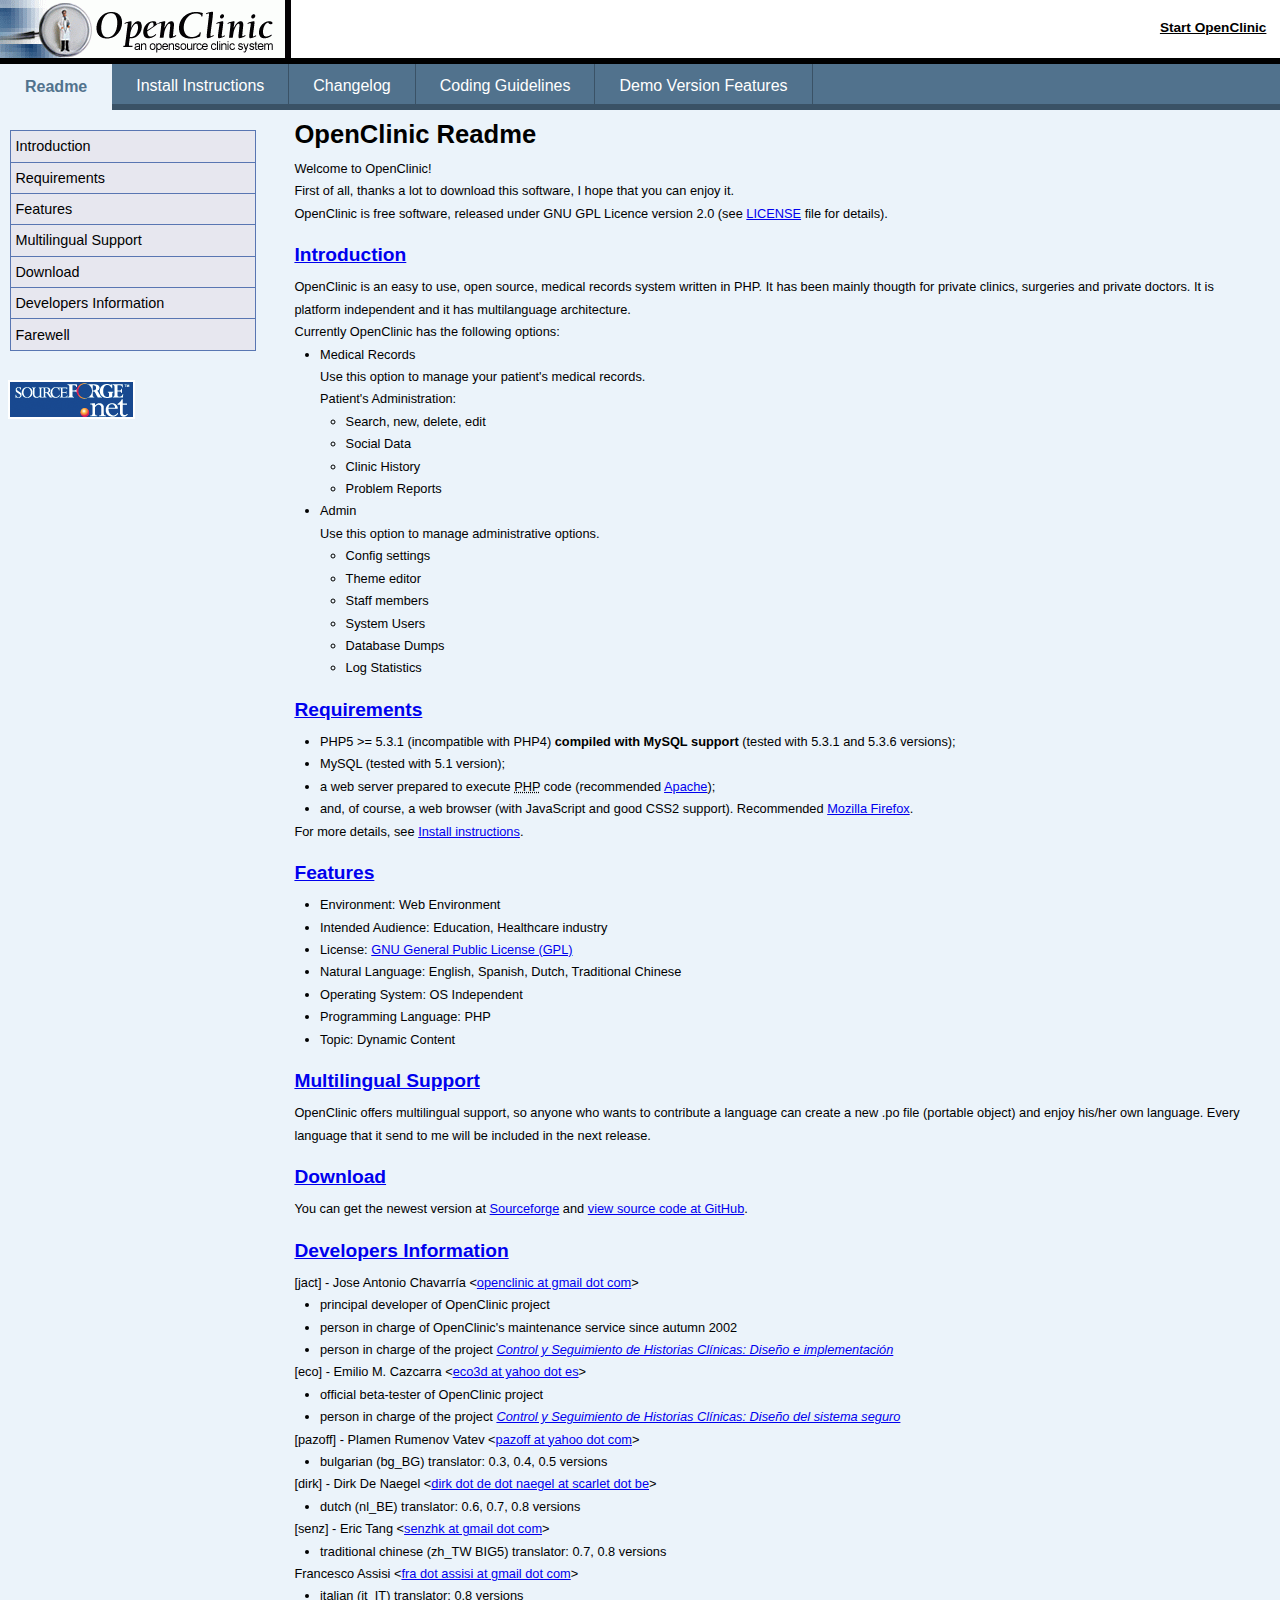
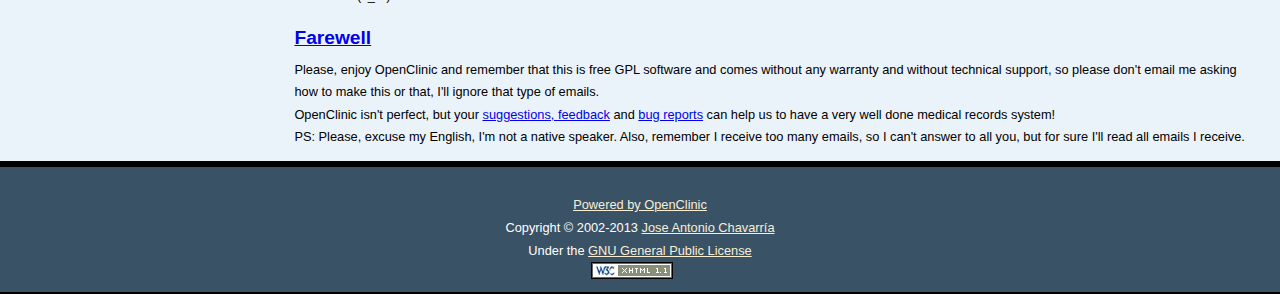
<file: index.html>
<!DOCTYPE html PUBLIC "-//W3C//DTD XHTML 1.0 Strict//EN" "http://www.w3.org/TR/xhtml1/DTD/xhtml1-strict.dtd">

<!-- $Id: index.html,v 1.20 2013/02/02 19:07:02 jact Exp $ -->
<html xmlns="http://www.w3.org/1999/xhtml" xml:lang="en" dir="ltr">
<head>
<meta http-equiv="Content-Type" content="text/html; charset=utf-8" />

<title>OpenClinic Readme</title>

<meta http-equiv="imagetoolbar" content="no" />

<meta name="MSSmartTagsPreventParsing" content="TRUE" />

<meta name="author" content="Jose Antonio Chavarría" />

<meta name="copyright" content="2002-2013 Jose Antonio Chavarría" />

<meta name="keywords" content="OpenClinic, open source, gpl, healthcare, php, mysql, coresis" />

<meta name="description" content="OpenClinic is an easy to use, open source, medical records system written in PHP" />

<link rel="stylesheet" type="text/css" href="./css/openclinic.css" media="screen" title="OpenClinic" />

<!--[if lt IE 7]>
<link rel="stylesheet" type="text/css" href="./css/ie6_fix.css" title="IE 6 Fix" />
<![endif]-->

<link rel="stylesheet" type="text/css" href="./css/print.css" media="print" />

<link rel="shortcut icon" type="image/png" href="./img/miniopc.png" />

<link rel="bookmark icon" type="image/png" href="./img/miniopc.png" />
</head>
<body id="top">
<div id="wrap">
  <div id="header">
    <p id="logo">
      <a accesskey="1" href="../index.php">
        <img src="./img/openclinic-1.png" alt="OpenClinic" title="OpenClinic" height="58" width="291" />
      </a>
    </p>

    <div id="shortcuts">
      <ul>
        <li><a href="./index.php">Start OpenClinic</a></li>
      </ul>
    </div><!-- #shortcuts -->

    <div id="tabs">
      <ul>
        <li><a href="./index.html" class="first selected">Readme</a></li>

        <li><a href="./install.html">Install Instructions</a></li>

        <li><a href="./changelog.html">Changelog</a></li>

        <li><a href="./coding_guidelines.html">Coding Guidelines</a></li>

        <li><a href="./demo_version.html">Demo Version Features</a></li>
      </ul>
    </div><!-- #tabs -->
  </div><!-- #header -->

  <hr />

  <div id="main">
    <div id="content">
      <h1>OpenClinic Readme</h1>

      <p>Welcome to OpenClinic!</p>

      <!--h2><a href="./demo_version.html">View demo version features</a> | <a href="./index.php">Start using OpenClinic demo version</a></h2-->

      <p>First of all, thanks a lot to download this software, I hope that you can enjoy it.</p>

      <p>
        OpenClinic is free software, released under GNU GPL Licence version 2.0 (see <a href="./LICENSE">LICENSE</a> file for details).
      </p>

      <h2 id="intro"><a href="#top" title="To top of the page">Introduction</a></h2>

      <p>
        OpenClinic is an easy to use, open source, medical records system written in PHP. It has been mainly thougth for private clinics, surgeries and private doctors. It is platform independent and it has multilanguage architecture.
      </p>

      <p>
        Currently OpenClinic has the following options:
      </p>

      <ul>
        <li>Medical Records
          <p>Use this option to manage your patient's medical records.</p>

          <p>Patient's Administration:</p>

          <ul>
            <li>Search, new, delete, edit</li>

            <li>Social Data</li>

            <li>Clinic History</li>

            <li>Problem Reports</li>
          </ul>
        </li>

        <li>Admin
          <p>Use this option to manage administrative options.</p>

          <ul>
            <li>Config settings</li>

            <li>Theme editor</li>

            <li>Staff members</li>

            <li>System Users</li>

            <li>Database Dumps</li>

            <li>Log Statistics</li>
          </ul>
        </li>
      </ul>

      <h2 id="require"><a href="#top" title="To top of the page">Requirements</a></h2>

      <ul>
        <li>
          PHP5 &gt;= 5.3.1 (incompatible with PHP4) <strong class="note">compiled with MySQL support</strong> (tested with 5.3.1 and 5.3.6 versions);
        </li>

        <li>
          MySQL (tested with 5.1 version);
        </li>

        <li>
          a web server prepared to execute <acronym title="PHP: Hypertext Preprocessor">PHP</acronym> code (recommended <a href="http://httpd.apache.org/">Apache</a>);
        </li>

        <li>
          and, of course, a web browser (with JavaScript and good CSS2 support). Recommended <a href="http://www.mozilla.org/">Mozilla Firefox</a>.
        </li>
      </ul>

      <p>
        For more details, see <a href="./install.html">Install instructions</a>.
      </p>

      <h2 id="feature"><a href="#top" title="To top of the page">Features</a></h2>

      <ul>
        <li>Environment: Web Environment</li>

        <li>Intended Audience: Education, Healthcare industry</li>

        <li>License: <a href="./LICENSE">GNU General Public License (GPL)</a></li>

        <li>Natural Language: English, Spanish, Dutch, Traditional Chinese</li>

        <li>Operating System: OS Independent</li>

        <li>Programming Language: PHP</li>

        <li>Topic: Dynamic Content</li>
      </ul>

      <h2 id="language"><a href="#top" title="To top of the page">Multilingual Support</a></h2>

      <p>
        OpenClinic offers multilingual support, so anyone who wants to contribute a language can create a new .po file (portable object) and enjoy his/her own language. Every language that it send to me will be included in the next release.
      </p>

      <h2 id="down"><a href="#top" title="To top of the page">Download</a></h2>

      <p>
        You can get the newest version at <a href="http://sourceforge.net/project/showfiles.php?group_id=70742">Sourceforge</a> and <a href="https://github.com/jact/openclinic">view source code at GitHub</a>.
      </p>

      <h2 id="devel"><a href="#top" title="To top of the page">Developers Information</a></h2>

      <p>
        [jact] - Jose Antonio Chavarría &lt;<a href="mailto:CUT-THIS.openclinic&#64;gmail.com">openclinic at gmail dot com</a>&gt;
      </p>

      <ul>
        <li>principal developer of OpenClinic project</li>

        <li>person in charge of OpenClinic's maintenance service since autumn 2002</li>

        <li>person in charge of the project <cite><a href="http://sourceforge.net/project/showfiles.php?group_id=70742">Control y Seguimiento de Historias Clínicas: Diseño e implementación</a></cite></li>
      </ul>

      <p>
        [eco] - Emilio M. Cazcarra &lt;<a href="mailto:CUT-THIS.eco3d&#64;yahoo.es">eco3d at yahoo dot es</a>&gt;
      </p>

      <ul>
        <li>official beta-tester of OpenClinic project</li>

        <li>person in charge of the project <cite><a href="http://sourceforge.net/project/showfiles.php?group_id=70742">Control y Seguimiento de Historias Clínicas: Diseño del sistema seguro</a></cite></li>
      </ul>

      <p>
        [pazoff] - Plamen Rumenov Vatev &lt;<a href="mailto:CUT-THIS.pazoff&#64;yahoo.com">pazoff at yahoo dot com</a>&gt;
      </p>

      <ul>
        <li>bulgarian (bg_BG) translator: 0.3, 0.4, 0.5 versions</li>
      </ul>

      <p>
        [dirk] - Dirk De Naegel &lt;<a href="mailto:CUT-THIS.dirk.de.naegel&#64;scarlet.be">dirk dot de dot naegel at scarlet dot be</a>&gt;
      </p>

      <ul>
        <li>dutch (nl_BE) translator: 0.6, 0.7, 0.8 versions</li>
      </ul>

      <p>
        [senz] - Eric Tang &lt;<a href="mailto:CUT-THIS.senzhk&#64;gmail.com">senzhk at gmail dot com</a>&gt;
      </p>

      <ul>
        <li>traditional chinese (zh_TW BIG5) translator: 0.7, 0.8 versions</li>
      </ul>

      <p>
        Francesco Assisi &lt;<a href="mailto:CUT-THIS.fra.assisi&#64;gmail.com">fra dot assisi at gmail dot com</a>&gt;
      </p>

      <ul>
        <li>italian (it_IT) translator: 0.8 versions</li>
      </ul>

      <h2 id="bye"><a href="#top" title="To top of the page">Farewell</a></h2>

      <p>
        Please, enjoy OpenClinic and remember that this is free GPL software and comes without any warranty and without technical support, so please don't email me asking how to make this or that, I'll ignore that type of emails.
      </p>

      <p>
        OpenClinic isn't perfect, but your <a href="http://sourceforge.net/forum/?group_id=70742">suggestions, feedback</a> and <a href="http://sourceforge.net/tracker/?group_id=70742&amp;atid=528857">bug reports</a> can help us to have a very well done medical records system!
      </p>

      <p>
        PS: Please, excuse my English, I'm not a native speaker. Also, remember I receive too many emails, so I can't answer to all you, but for sure I'll read all emails I receive.
      </p>
    </div><!-- #content -->
  </div><!-- #main -->

  <hr />

  <div id="navigation">
    <h2>Table of contents</h2>

    <ul>
      <li><a href="#intro">Introduction</a></li>

      <li><a href="#require">Requirements</a></li>

      <li><a href="#feature">Features</a></li>

      <li><a href="#language">Multilingual Support</a></li>

      <li><a href="#down">Download</a></li>

      <li><a href="#devel">Developers Information</a></li>

      <li><a href="#bye">Farewell</a></li>
    </ul>

    <p id="hosting">
      <a href="http://sourceforge.net" title="Project hosted in SourceForge.net">Project hosted in SF.net</a>
    </p>
  </div><!-- End #navigation -->

  <hr />

  <div id="footer">
    <div id="app_info">
      <p><a href="http://openclinic.sourceforge.net/">Powered by OpenClinic</a></p>

      <p>
        Copyright &copy; 2002-2013 <a href="mailto:CUT-THIS.openclinic&#64;gmail.com?subject=OpenClinic" accesskey="9">Jose Antonio Chavarría</a>
      </p>

      <p>
        Under the <a href="./LICENSE" rel="license">GNU General Public License</a>
      </p>

      <p>
        <a href="http://validator.w3.org/check/referer" id="xhtml11" title="Valid XHTML 1.1">Valid XHTML 1.1</a>
      </p>
    </div><!-- #app_info -->
  </div><!-- #footer -->
</div><!-- #wrap -->
</body>
</html>
</file>
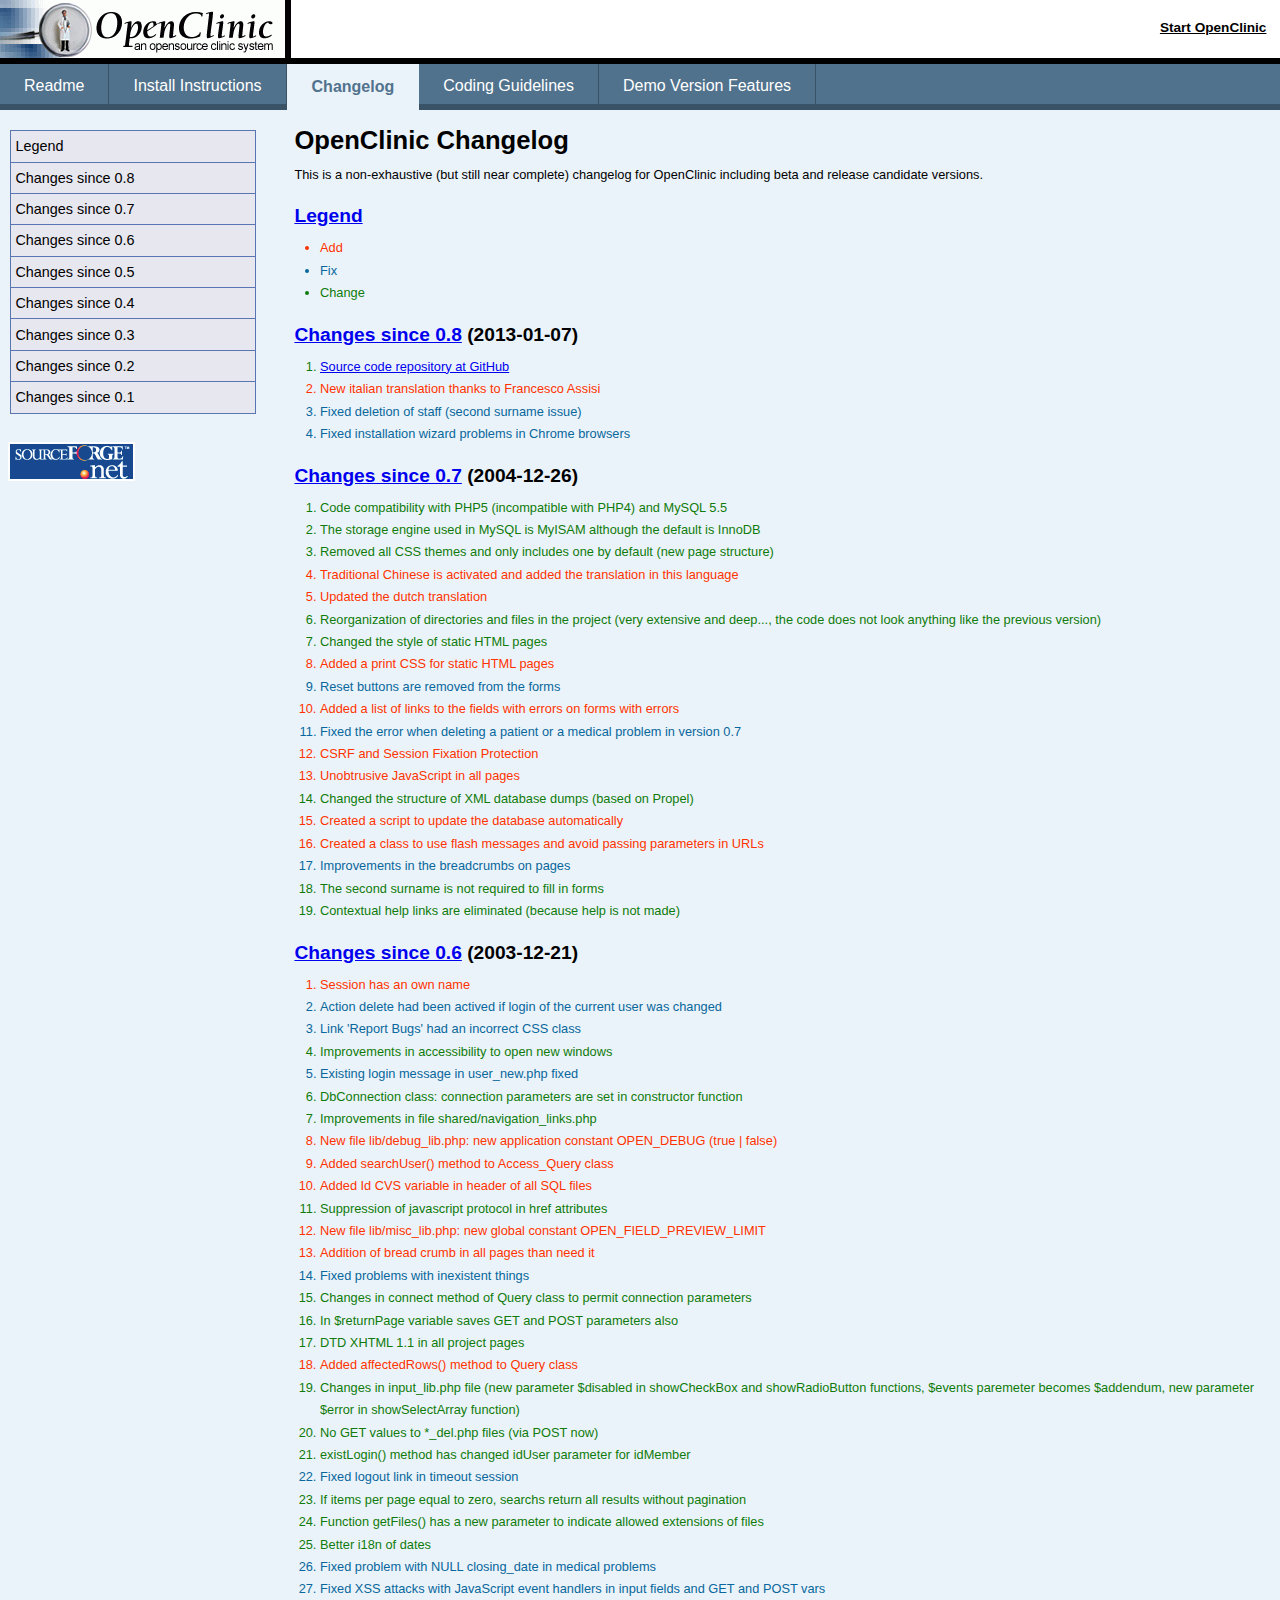
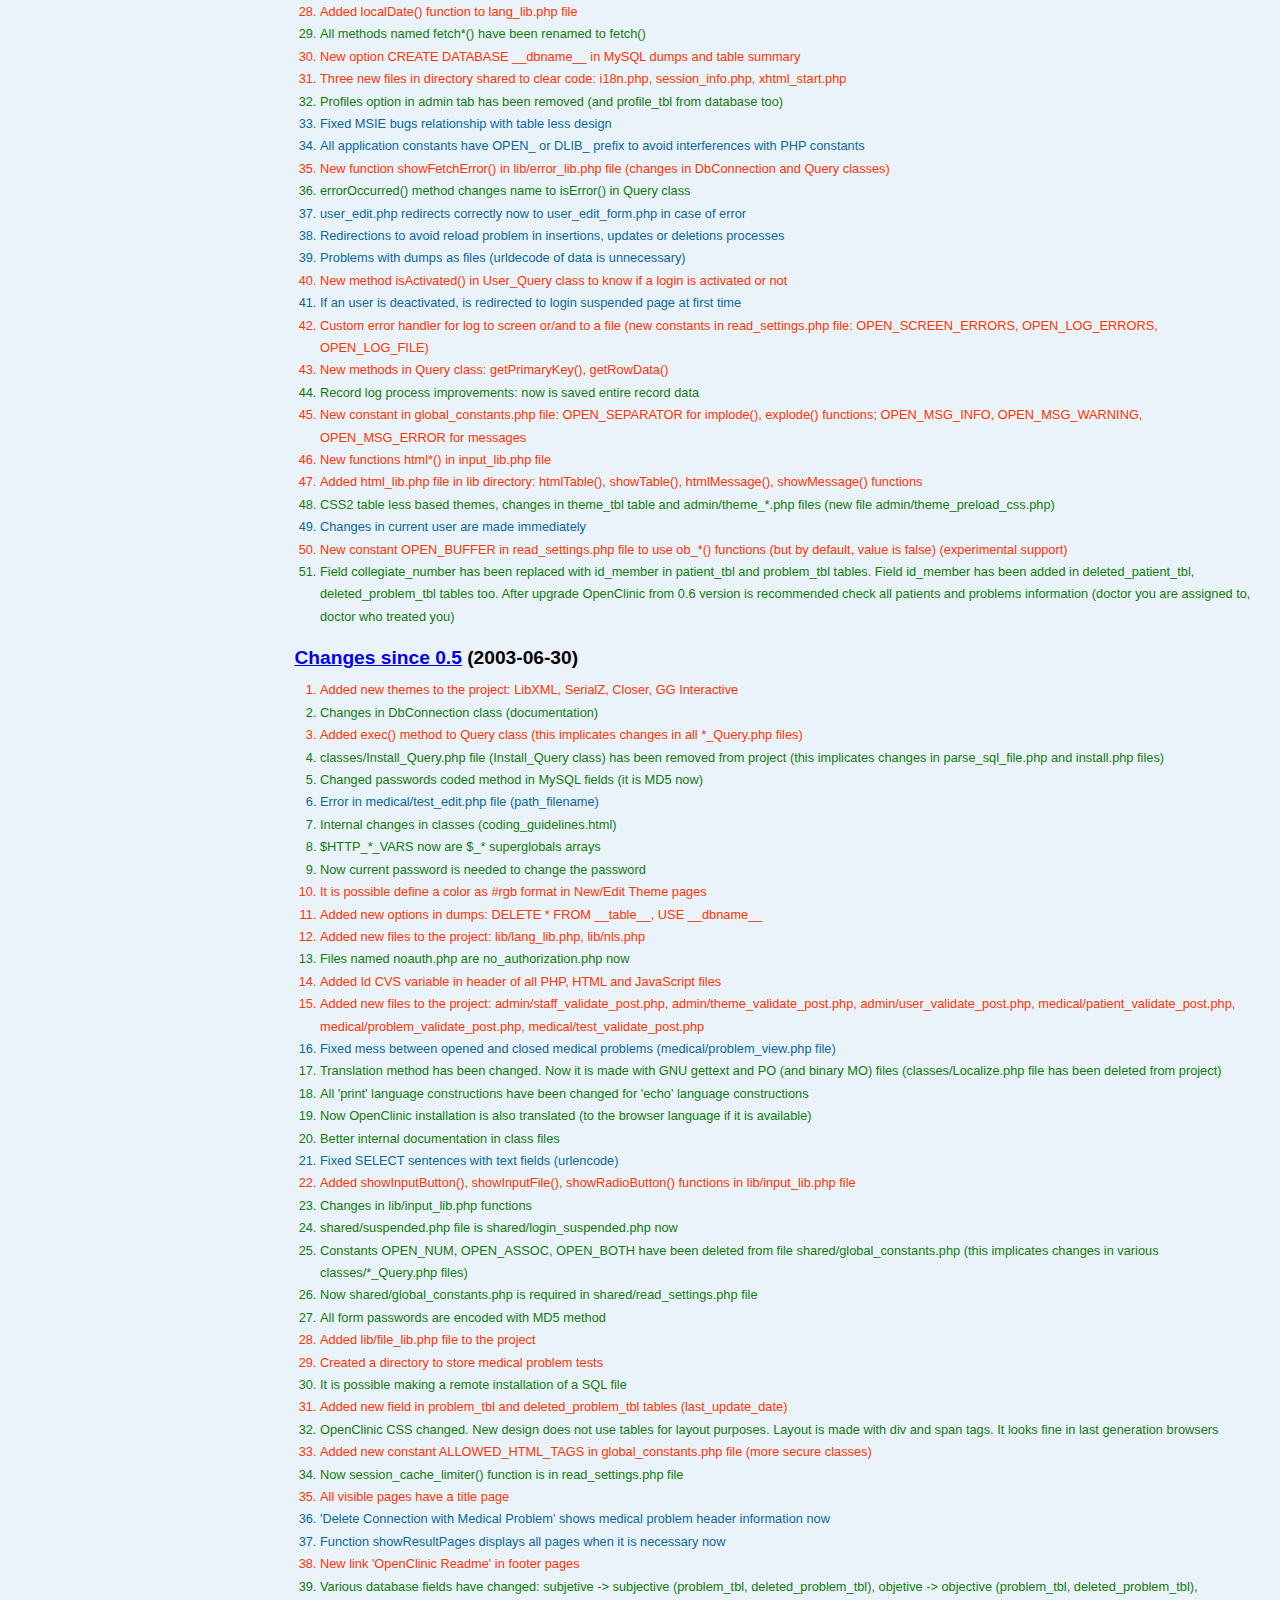
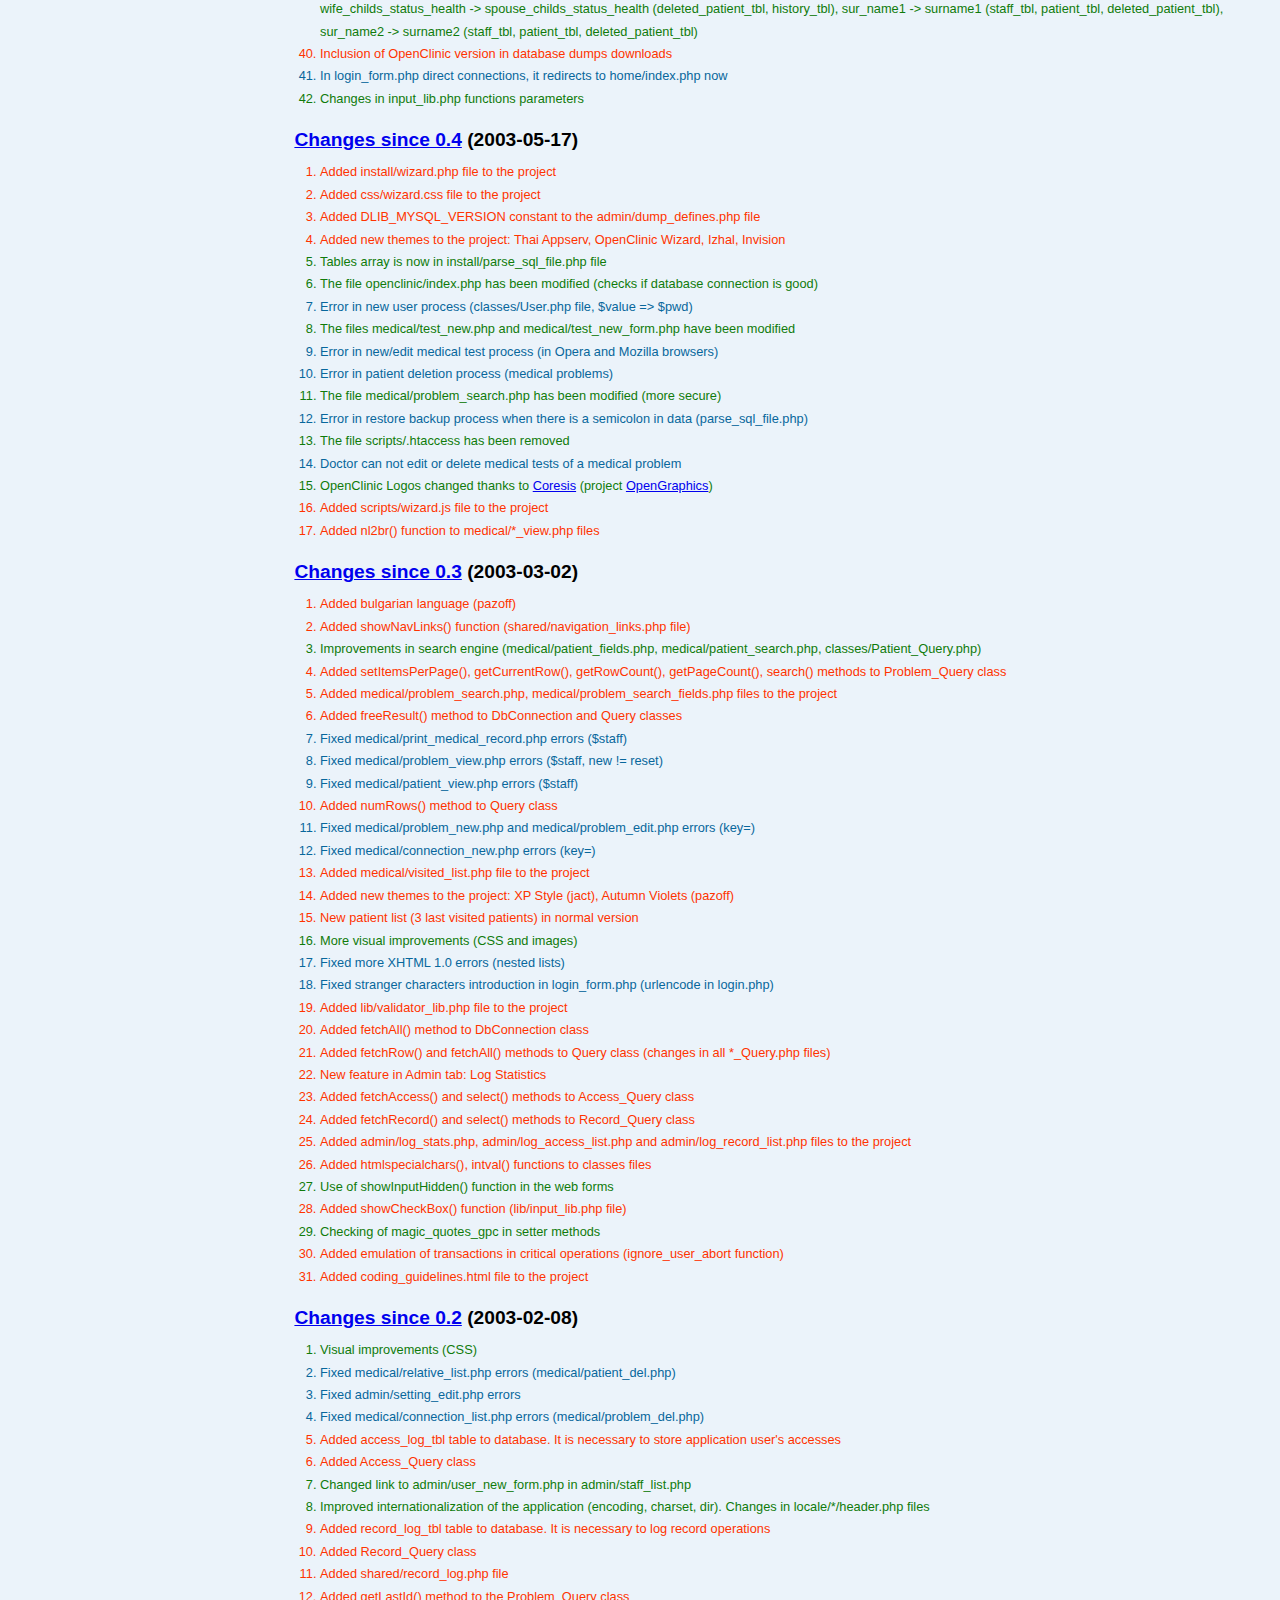
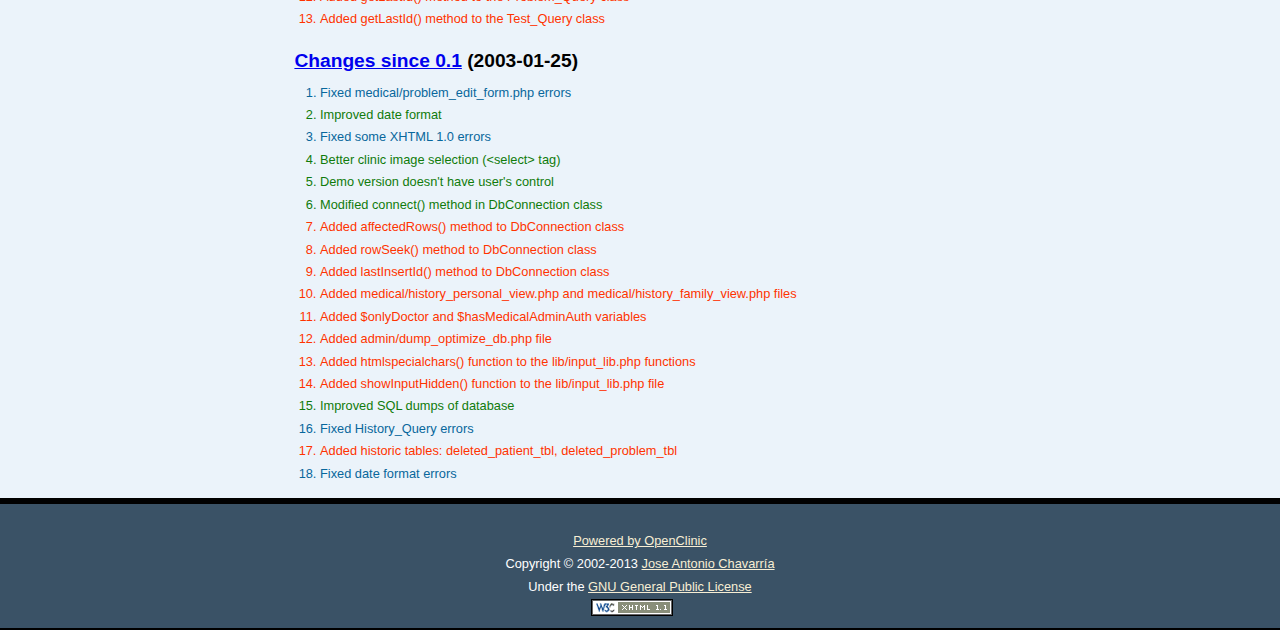
<file: changelog.html>
<!DOCTYPE html PUBLIC "-//W3C//DTD XHTML 1.0 Strict//EN" "http://www.w3.org/TR/xhtml1/DTD/xhtml1-strict.dtd">

<!-- $Id: changelog.html,v 1.22 2013/01/20 12:17:58 jact Exp $ -->
<html xmlns="http://www.w3.org/1999/xhtml" xml:lang="en" dir="ltr">
<head>
<meta http-equiv="Content-Type" content="text/html; charset=utf-8" />

<title>OpenClinic Changelog</title>

<meta http-equiv="imagetoolbar" content="no" />

<meta name="MSSmartTagsPreventParsing" content="TRUE" />

<meta name="author" content="Jose Antonio Chavarría" />

<meta name="copyright" content="2002-2013 Jose Antonio Chavarría" />

<meta name="keywords" content="OpenClinic, open source, gpl, healthcare, php, mysql, coresis" />

<meta name="description" content="OpenClinic is an easy to use, open source, medical records system written in PHP" />

<link rel="stylesheet" type="text/css" href="./css/openclinic.css" media="screen" title="OpenClinic" />

<!--[if lt IE 7]>
<link rel="stylesheet" type="text/css" href="./css/ie6_fix.css" title="IE 6 Fix" />
<![endif]-->

<link rel="stylesheet" type="text/css" href="./css/print.css" media="print" />

<link rel="shortcut icon" type="image/png" href="./img/miniopc.png" />

<link rel="bookmark icon" type="image/png" href="./img/miniopc.png" />
</head>
<body id="top">
<div id="wrap">
  <div id="header">
    <p id="logo">
      <a accesskey="1" href="../index.php">
        <img src="./img/openclinic-1.png" alt="OpenClinic" title="OpenClinic" height="58" width="291" />
      </a>
    </p>

    <div id="shortcuts">
      <ul>
        <li><a href="./index.php">Start OpenClinic</a></li>
      </ul>
    </div><!-- #shortcuts -->

    <div id="tabs">
      <ul>
        <li><a href="./index.html" class="first">Readme</a></li>

        <li><a href="./install.html">Install Instructions</a></li>

        <li><a href="./changelog.html" class="selected">Changelog</a></li>

        <li><a href="./coding_guidelines.html">Coding Guidelines</a></li>

        <li><a href="./demo_version.html">Demo Version Features</a></li>
      </ul>
    </div><!-- #tabs -->
  </div><!-- #header -->

  <hr />

  <div id="main">
    <div id="content">
      <h1>OpenClinic Changelog</h1>

      <p>
        This is a non-exhaustive (but still near complete) changelog for OpenClinic including beta and release candidate versions.
      </p>

      <h2 id="legend"><a href="#top" title="To top of the page">Legend</a></h2>

      <ul>
        <li class="add">Add</li>

        <li class="fix">Fix</li>

        <li class="change">Change</li>

        <!--li>Other</li-->
      </ul>

      <h2 id="c-08"><a href="#top" title="To top of the page">Changes since 0.8</a> (2013-01-07)</h2>

      <ol>
        <li class="change"><a href="https://github.com/jact/openclinic">Source code repository at GitHub</a></li>

        <li class="add">New italian translation thanks to Francesco Assisi</li>

        <li class="fix">Fixed deletion of staff (second surname issue)</li>

        <li class="fix">Fixed installation wizard problems in Chrome browsers</li>
      </ol>

      <h2 id="c-07"><a href="#top" title="To top of the page">Changes since 0.7</a> (2004-12-26)</h2>

      <ol>
        <li class="change">Code compatibility with PHP5 (incompatible with PHP4) and MySQL 5.5</li>

        <li class="change">The storage engine used in MySQL is MyISAM although the default is InnoDB</li>

        <li class="change">Removed all CSS themes and only includes one by default (new page structure)</li>

        <li class="add">Traditional Chinese is activated and added the translation in this language</li>

        <li class="add">Updated the dutch translation</li>

        <li class="change">Reorganization of directories and files in the project (very extensive and deep..., the code does not look anything like the previous version)</li>

        <li class="change">Changed the style of static HTML pages</li>

        <li class="add">Added a print CSS for static HTML pages</li>

        <li class="fix">Reset buttons are removed from the forms</li>

        <li class="add">Added a list of links to the fields with errors on forms with errors</li>

        <li class="fix">Fixed the error when deleting a patient or a medical problem in version 0.7</li>

        <li class="add">CSRF and Session Fixation Protection</li>

        <li class="add">Unobtrusive JavaScript in all pages</li>

        <li class="change">Changed the structure of XML database dumps (based on Propel)</li>

        <li class="add">Created a script to update the database automatically</li>

        <li class="add">Created a class to use flash messages and avoid passing parameters in URLs</li>

        <li class="fix">Improvements in the breadcrumbs on pages</li>

        <li class="change">The second surname is not required to fill in forms</li>

        <li class="change">Contextual help links are eliminated (because help is not made)</li>
      </ol>

      <h2 id="c-06"><a href="#top" title="To top of the page">Changes since 0.6</a> (2003-12-21)</h2>

      <ol>
        <li class="add">Session has an own name</li>

        <li class="fix">Action delete had been actived if login of the current user was changed</li>

        <li class="fix">Link 'Report Bugs' had an incorrect CSS class</li>

        <li class="change">Improvements in accessibility to open new windows</li>

        <li class="fix">Existing login message in user_new.php fixed</li>

        <li class="change">DbConnection class: connection parameters are set in constructor function</li>

        <li class="change">Improvements in file shared/navigation_links.php</li>

        <li class="add">New file lib/debug_lib.php: new application constant OPEN_DEBUG (true | false)</li>

        <li class="add">Added searchUser() method to Access_Query class</li>

        <li class="add">Added Id CVS variable in header of all SQL files</li>

        <li class="change">Suppression of javascript protocol in href attributes</li>

        <li class="add">New file lib/misc_lib.php: new global constant OPEN_FIELD_PREVIEW_LIMIT</li>

        <li class="add">Addition of bread crumb in all pages than need it</li>

        <li class="fix">Fixed problems with inexistent things</li>

        <li class="change">Changes in connect method of Query class to permit connection parameters</li>

        <li class="change">In $returnPage variable saves GET and POST parameters also</li>

        <li class="change">DTD XHTML 1.1 in all project pages</li>

        <li class="add">Added affectedRows() method to Query class</li>

        <li class="change">Changes in input_lib.php file (new parameter $disabled in showCheckBox and showRadioButton functions, $events paremeter becomes $addendum, new parameter $error in showSelectArray function)</li>

        <li class="change">No GET values to *_del.php files (via POST now)</li>

        <li class="change">existLogin() method has changed idUser parameter for idMember</li>

        <li class="fix">Fixed logout link in timeout session</li>

        <li class="change">If items per page equal to zero, searchs return all results without pagination</li>

        <li class="change">Function getFiles() has a new parameter to indicate allowed extensions of files</li>

        <li class="change">Better i18n of dates</li>

        <li class="fix">Fixed problem with NULL closing_date in medical problems</li>

        <li class="fix">Fixed XSS attacks with JavaScript event handlers in input fields and GET and POST vars</li>

        <li class="add">Added localDate() function to lang_lib.php file</li>

        <li class="change">All methods named fetch*() have been renamed to fetch()</li>

        <li class="add">New option CREATE DATABASE __dbname__ in MySQL dumps and table summary</li>

        <li class="add">Three new files in directory shared to clear code: i18n.php, session_info.php, xhtml_start.php</li>

        <li class="change">Profiles option in admin tab has been removed (and profile_tbl from database too)</li>

        <li class="fix">Fixed MSIE bugs relationship with table less design</li>

        <li class="fix">All application constants have OPEN_ or DLIB_ prefix to avoid interferences with PHP constants</li>

        <li class="add">New function showFetchError() in lib/error_lib.php file (changes in DbConnection and Query classes)</li>

        <li class="change">errorOccurred() method changes name to isError() in Query class</li>

        <li class="fix">user_edit.php redirects correctly now to user_edit_form.php in case of error</li>

        <li class="fix">Redirections to avoid reload problem in insertions, updates or deletions processes</li>

        <li class="fix">Problems with dumps as files (urldecode of data is unnecessary)</li>

        <li class="add">New method isActivated() in User_Query class to know if a login is activated or not</li>

        <li class="fix">If an user is deactivated, is redirected to login suspended page at first time</li>

        <li class="add">Custom error handler for log to screen or/and to a file (new constants in read_settings.php file: OPEN_SCREEN_ERRORS, OPEN_LOG_ERRORS, OPEN_LOG_FILE)</li>

        <li class="add">New methods in Query class: getPrimaryKey(), getRowData()</li>

        <li class="change">Record log process improvements: now is saved entire record data</li>

        <li class="add">New constant in global_constants.php file: OPEN_SEPARATOR for implode(), explode() functions; OPEN_MSG_INFO, OPEN_MSG_WARNING, OPEN_MSG_ERROR for messages</li>

        <li class="add">New functions html*() in input_lib.php file</li>

        <li class="add">Added html_lib.php file in lib directory: htmlTable(), showTable(), htmlMessage(), showMessage() functions</li>

        <li class="change">CSS2 table less based themes, changes in theme_tbl table and admin/theme_*.php files (new file admin/theme_preload_css.php)</li>

        <li class="fix">Changes in current user are made immediately</li>

        <li class="add">New constant OPEN_BUFFER in read_settings.php file to use ob_*() functions (but by default, value is false) (experimental support)</li>

        <li class="change">Field collegiate_number has been replaced with id_member in patient_tbl and problem_tbl tables. Field id_member has been added in deleted_patient_tbl, deleted_problem_tbl tables too. After upgrade OpenClinic from 0.6 version is recommended check all patients and problems information (doctor you are assigned to, doctor who treated you)</li>
      </ol>

      <h2 id="c-05"><a href="#top" title="To top of the page">Changes since 0.5</a> (2003-06-30)</h2>

      <ol>
        <li class="add">Added new themes to the project: LibXML, SerialZ, Closer, GG Interactive</li>

        <li class="change">Changes in DbConnection class (documentation)</li>

        <li class="add">Added exec() method to Query class (this implicates changes in all *_Query.php files)</li>

        <li class="change">classes/Install_Query.php file (Install_Query class) has been removed from project (this implicates changes in parse_sql_file.php and install.php files)</li>

        <li class="change">Changed passwords coded method in MySQL fields (it is <acronym>MD5</acronym> now)</li>

        <li class="fix">Error in medical/test_edit.php file (path_filename)</li>

        <li class="change">Internal changes in classes (coding_guidelines.html)</li>

        <li class="change">$HTTP_*_VARS now are $_* superglobals arrays</li>

        <li class="change">Now current password is needed to change the password</li>

        <li class="add">It is possible define a color as #rgb format in New/Edit Theme pages</li>

        <li class="add">Added new options in dumps: DELETE * FROM __table__, USE __dbname__</li>

        <li class="add">Added new files to the project: lib/lang_lib.php, lib/nls.php</li>

        <li class="change">Files named noauth.php are no_authorization.php now</li>

        <li class="add">Added Id CVS variable in header of all PHP, HTML and JavaScript files</li>

        <li class="add">Added new files to the project: admin/staff_validate_post.php, admin/theme_validate_post.php, admin/user_validate_post.php, medical/patient_validate_post.php, medical/problem_validate_post.php, medical/test_validate_post.php</li>

        <li class="fix">Fixed mess between opened and closed medical problems (medical/problem_view.php file)</li>

        <li class="change">Translation method has been changed. Now it is made with GNU gettext and PO (and binary MO) files (classes/Localize.php file has been deleted from project)</li>

        <li class="change">All 'print' language constructions have been changed for 'echo' language constructions</li>

        <li class="change">Now OpenClinic installation is also translated (to the browser language if it is available)</li>

        <li class="change">Better internal documentation in class files</li>

        <li class="fix">Fixed SELECT sentences with text fields (urlencode)</li>

        <li class="add">Added showInputButton(), showInputFile(), showRadioButton() functions in lib/input_lib.php file</li>

        <li class="change">Changes in lib/input_lib.php functions</li>

        <li class="change">shared/suspended.php file is shared/login_suspended.php now</li>

        <li class="change">Constants OPEN_NUM, OPEN_ASSOC, OPEN_BOTH have been deleted from file shared/global_constants.php (this implicates changes in various classes/*_Query.php files)</li>

        <li class="change">Now shared/global_constants.php is required in shared/read_settings.php file</li>

        <li class="change">All form passwords are encoded with <acronym>MD5</acronym> method</li>

        <li class="add">Added lib/file_lib.php file to the project</li>

        <li class="add">Created a directory to store medical problem tests</li>

        <li class="change">It is possible making a remote installation of a SQL file</li>

        <li class="add">Added new field in problem_tbl and deleted_problem_tbl tables (last_update_date)</li>

        <li class="change">OpenClinic CSS changed. New design does not use tables for layout purposes. Layout is made with div and span tags. It looks fine in last generation browsers</li>

        <li class="add">Added new constant ALLOWED_HTML_TAGS in global_constants.php file (more secure classes)</li>

        <li class="change">Now session_cache_limiter() function is in read_settings.php file</li>

        <li class="add">All visible pages have a title page</li>

        <li class="fix">'Delete Connection with Medical Problem' shows medical problem header information now</li>

        <li class="fix">Function showResultPages displays all pages when it is necessary now</li>

        <li class="add">New link 'OpenClinic Readme' in footer pages</li>

        <li class="change">Various database fields have changed: subjetive -&gt; subjective (problem_tbl, deleted_problem_tbl), objetive -&gt; objective (problem_tbl, deleted_problem_tbl), wife_childs_status_health -&gt; spouse_childs_status_health (deleted_patient_tbl, history_tbl), sur_name1 -&gt; surname1 (staff_tbl, patient_tbl, deleted_patient_tbl), sur_name2 -&gt; surname2 (staff_tbl, patient_tbl, deleted_patient_tbl)</li>

        <li class="add">Inclusion of OpenClinic version in database dumps downloads</li>

        <li class="fix">In login_form.php direct connections, it redirects to home/index.php now</li>

        <li class="change">Changes in input_lib.php functions parameters</li>
      </ol>

      <h2 id="c-04"><a href="#top" title="To top of the page">Changes since 0.4</a> (2003-05-17)</h2>

      <ol>
        <li class="add">Added install/wizard.php file to the project</li>

        <li class="add">Added css/wizard.css file to the project</li>

        <li class="add">Added DLIB_MYSQL_VERSION constant to the admin/dump_defines.php file</li>

        <li class="add">Added new themes to the project: Thai Appserv, OpenClinic Wizard, Izhal, Invision</li>

        <li class="change">Tables array is now in install/parse_sql_file.php file</li>

        <li class="change">The file openclinic/index.php has been modified (checks if database connection is good)</li>

        <li class="fix">Error in new user process (classes/User.php file, $value =&gt; $pwd)</li>

        <li class="change">The files medical/test_new.php and medical/test_new_form.php have been modified</li>

        <li class="fix">Error in new/edit medical test process (in Opera and Mozilla browsers)</li>

        <li class="fix">Error in patient deletion process (medical problems)</li>

        <li class="change">The file medical/problem_search.php has been modified (more secure)</li>

        <li class="fix">Error in restore backup process when there is a semicolon in data (parse_sql_file.php)</li>

        <li class="change">The file scripts/.htaccess has been removed</li>

        <li class="fix">Doctor can not edit or delete medical tests of a medical problem</li>

        <li class="change">OpenClinic Logos changed thanks to <a href="http://www.coresis.com">Coresis</a> (project <a href="http://www.coresis.com/opengraphics/">OpenGraphics</a>)</li>

        <li class="add">Added scripts/wizard.js file to the project</li>

        <li class="add">Added nl2br() function to medical/*_view.php files</li>
      </ol>

      <h2 id="c-03"><a href="#top" title="To top of the page">Changes since 0.3</a> (2003-03-02)</h2>

      <ol>
        <li class="add">Added bulgarian language (pazoff)</li>

        <li class="add">Added showNavLinks() function (shared/navigation_links.php file)</li>

        <li class="change">Improvements in search engine (medical/patient_fields.php, medical/patient_search.php, classes/Patient_Query.php)</li>

        <li class="add">Added setItemsPerPage(), getCurrentRow(), getRowCount(), getPageCount(), search() methods to Problem_Query class</li>

        <li class="add">Added medical/problem_search.php, medical/problem_search_fields.php files to the project</li>

        <li class="add">Added freeResult() method to DbConnection and Query classes</li>

        <li class="fix">Fixed medical/print_medical_record.php errors ($staff)</li>

        <li class="fix">Fixed medical/problem_view.php errors ($staff, new != reset)</li>

        <li class="fix">Fixed medical/patient_view.php errors ($staff)</li>

        <li class="add">Added numRows() method to Query class</li>

        <li class="fix">Fixed medical/problem_new.php and medical/problem_edit.php errors (key=)</li>

        <li class="fix">Fixed medical/connection_new.php errors (key=)</li>

        <li class="add">Added medical/visited_list.php file to the project</li>

        <li class="add">Added new themes to the project: XP Style (jact), Autumn Violets (pazoff)</li>

        <li class="add">New patient list (3 last visited patients) in normal version</li>

        <li class="change">More visual improvements (CSS and images)</li>

        <li class="fix">Fixed more XHTML 1.0 errors (nested lists)</li>

        <li class="fix">Fixed stranger characters introduction in login_form.php (urlencode in login.php)</li>

        <li class="add">Added lib/validator_lib.php file to the project</li>

        <li class="add">Added fetchAll() method to DbConnection class</li>

        <li class="add">Added fetchRow() and fetchAll() methods to Query class (changes in all *_Query.php files)</li>

        <li class="add">New feature in Admin tab: Log Statistics</li>

        <li class="add">Added fetchAccess() and select() methods to Access_Query class</li>

        <li class="add">Added fetchRecord() and select() methods to Record_Query class</li>

        <li class="add">Added admin/log_stats.php, admin/log_access_list.php and admin/log_record_list.php files to the project</li>

        <li class="add">Added htmlspecialchars(), intval() functions to classes files</li>

        <li class="change">Use of showInputHidden() function in the web forms</li>

        <li class="add">Added showCheckBox() function (lib/input_lib.php file)</li>

        <li class="change">Checking of magic_quotes_gpc in setter methods</li>

        <li class="add">Added emulation of transactions in critical operations (ignore_user_abort function)</li>

        <li class="add">Added coding_guidelines.html file to the project</li>
      </ol>

      <h2 id="c-02"><a href="#top" title="To top of the page">Changes since 0.2</a> (2003-02-08)</h2>

      <ol>
        <li class="change">Visual improvements (CSS)</li>

        <li class="fix">Fixed medical/relative_list.php errors (medical/patient_del.php)</li>

        <li class="fix">Fixed admin/setting_edit.php errors</li>

        <li class="fix">Fixed medical/connection_list.php errors (medical/problem_del.php)</li>

        <li class="add">Added access_log_tbl table to database. It is necessary to store application user's accesses</li>

        <li class="add">Added Access_Query class</li>

        <li class="change">Changed link to admin/user_new_form.php in admin/staff_list.php</li>

        <li class="change">Improved internationalization of the application (encoding, charset, dir). Changes in locale/*/header.php files</li>

        <li class="add">Added record_log_tbl table to database. It is necessary to log record operations</li>

        <li class="add">Added Record_Query class</li>

        <li class="add">Added shared/record_log.php file</li>

        <li class="add">Added getLastId() method to the Problem_Query class</li>

        <li class="add">Added getLastId() method to the Test_Query class</li>
      </ol>

      <h2 id="c-01"><a href="#top" title="To top of the page">Changes since 0.1</a> (2003-01-25)</h2>

      <ol>
        <li class="fix">Fixed medical/problem_edit_form.php errors</li>

        <li class="change">Improved date format</li>

        <li class="fix">Fixed some XHTML 1.0 errors</li>

        <li class="change">Better clinic image selection (&lt;select&gt; tag)</li>

        <li class="change">Demo version doesn't have user's control</li>

        <li class="change">Modified connect() method in DbConnection class</li>

        <li class="add">Added affectedRows() method to DbConnection class</li>

        <li class="add">Added rowSeek() method to DbConnection class</li>

        <li class="add">Added lastInsertId() method to DbConnection class</li>

        <li class="add">Added medical/history_personal_view.php and medical/history_family_view.php files</li>

        <li class="add">Added $onlyDoctor and $hasMedicalAdminAuth variables</li>

        <li class="add">Added admin/dump_optimize_db.php file</li>

        <li class="add">Added htmlspecialchars() function to the lib/input_lib.php functions</li>

        <li class="add">Added showInputHidden() function to the lib/input_lib.php file</li>

        <li class="change">Improved SQL dumps of database</li>

        <li class="fix">Fixed History_Query errors</li>

        <li class="add">Added historic tables: deleted_patient_tbl, deleted_problem_tbl</li>

        <li class="fix">Fixed date format errors</li>
      </ol>
    </div><!-- #content -->
  </div><!-- #main -->

  <hr />

  <div id="navigation">
    <h2>Table of contents</h2>

    <ul>
      <li><a href="#legend">Legend</a></li>

      <li><a href="#c-08">Changes since 0.8</a></li>

      <li><a href="#c-07">Changes since 0.7</a></li>

      <li><a href="#c-06">Changes since 0.6</a></li>

      <li><a href="#c-05">Changes since 0.5</a></li>

      <li><a href="#c-04">Changes since 0.4</a></li>

      <li><a href="#c-03">Changes since 0.3</a></li>

      <li><a href="#c-02">Changes since 0.2</a></li>

      <li><a href="#c-01">Changes since 0.1</a></li>
    </ul>

    <p id="hosting">
      <a href="http://sourceforge.net" title="Project hosted in SourceForge.net">Project hosted in SF.net</a>
    </p>
  </div><!-- #navigation -->

  <hr />

  <div id="footer">
    <div id="app_info">
      <p><a href="http://openclinic.sourceforge.net/">Powered by OpenClinic</a></p>

      <p>
        Copyright &copy; 2002-2013 <a href="mailto:CUT-THIS.openclinic&#64;gmail.com?subject=OpenClinic" accesskey="9">Jose Antonio Chavarría</a>
      </p>

      <p>
        Under the <a href="./LICENSE" rel="license">GNU General Public License</a>
      </p>

      <p>
        <a href="http://validator.w3.org/check/referer" id="xhtml11" title="Valid XHTML 1.1">Valid XHTML 1.1</a>
      </p>
    </div><!-- #app_info -->
  </div><!-- #footer -->
</div><!-- #wrap -->
</body>
</html>
</file>
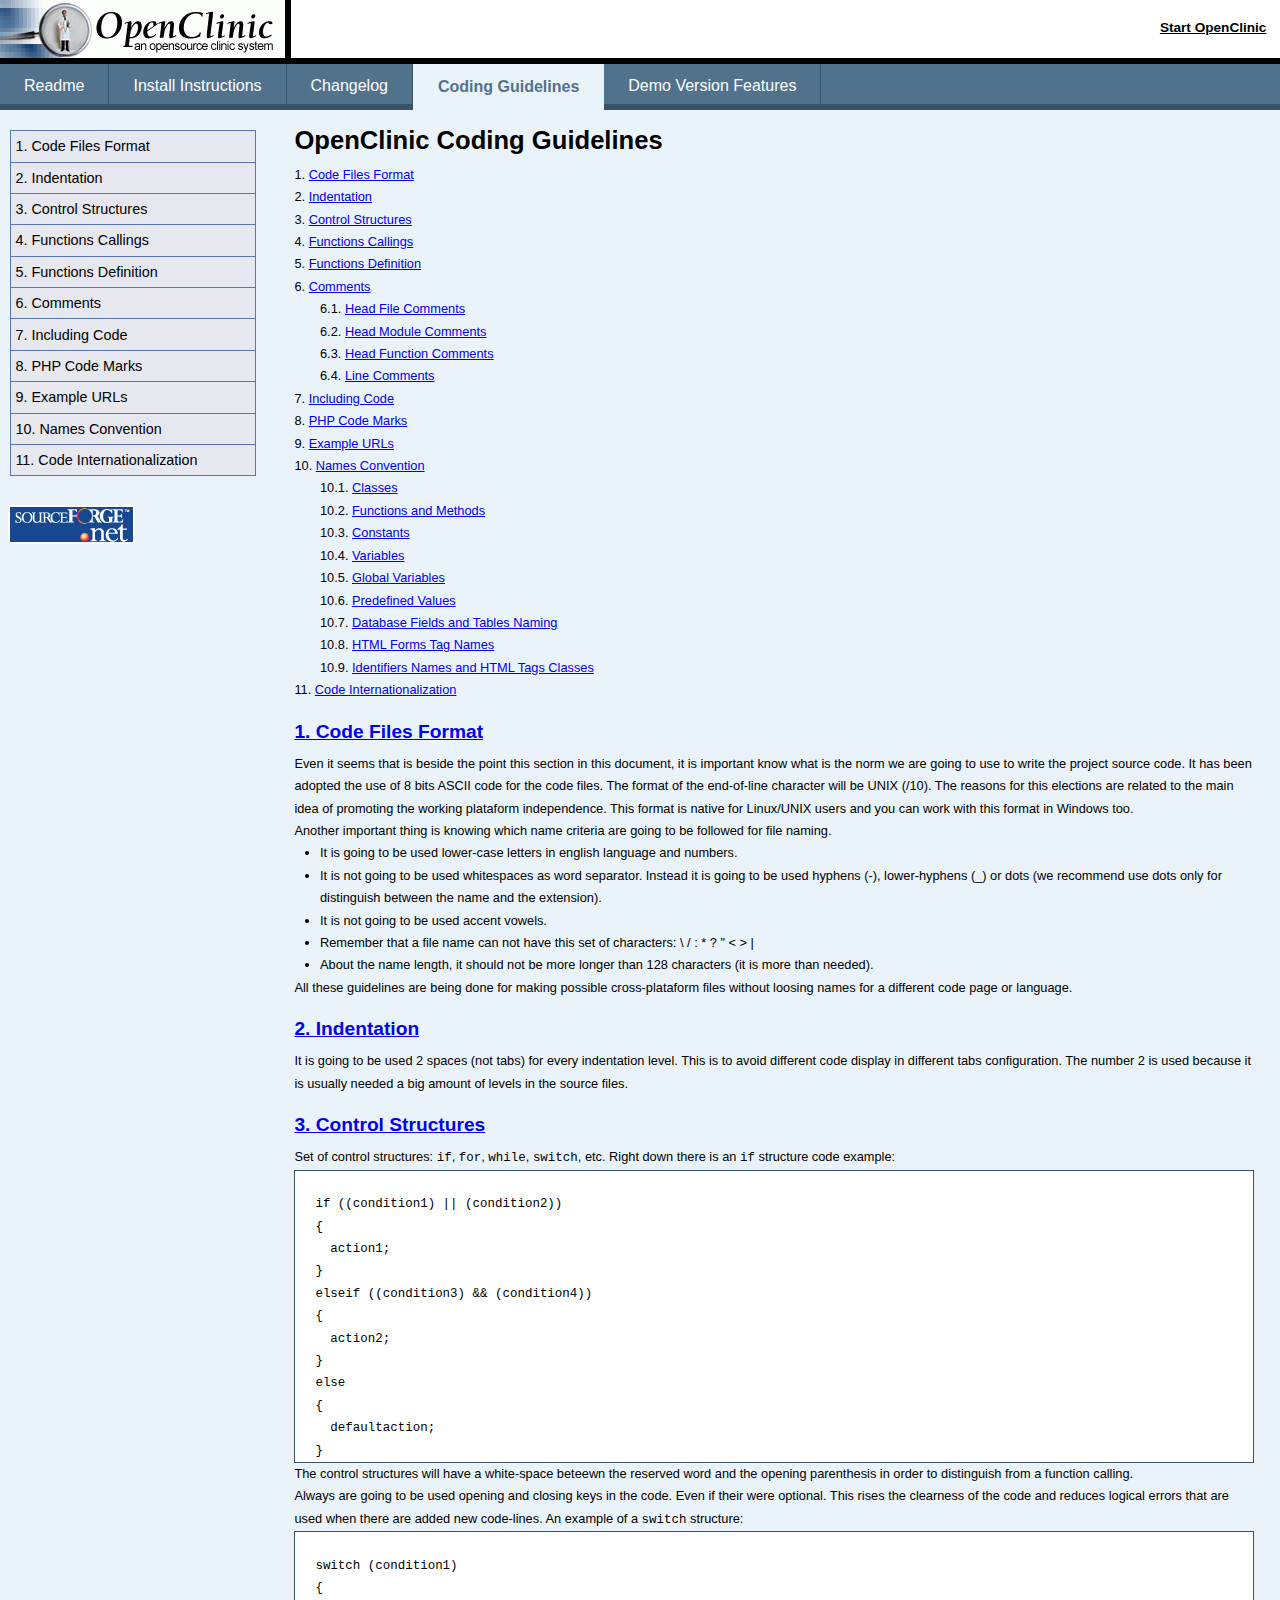
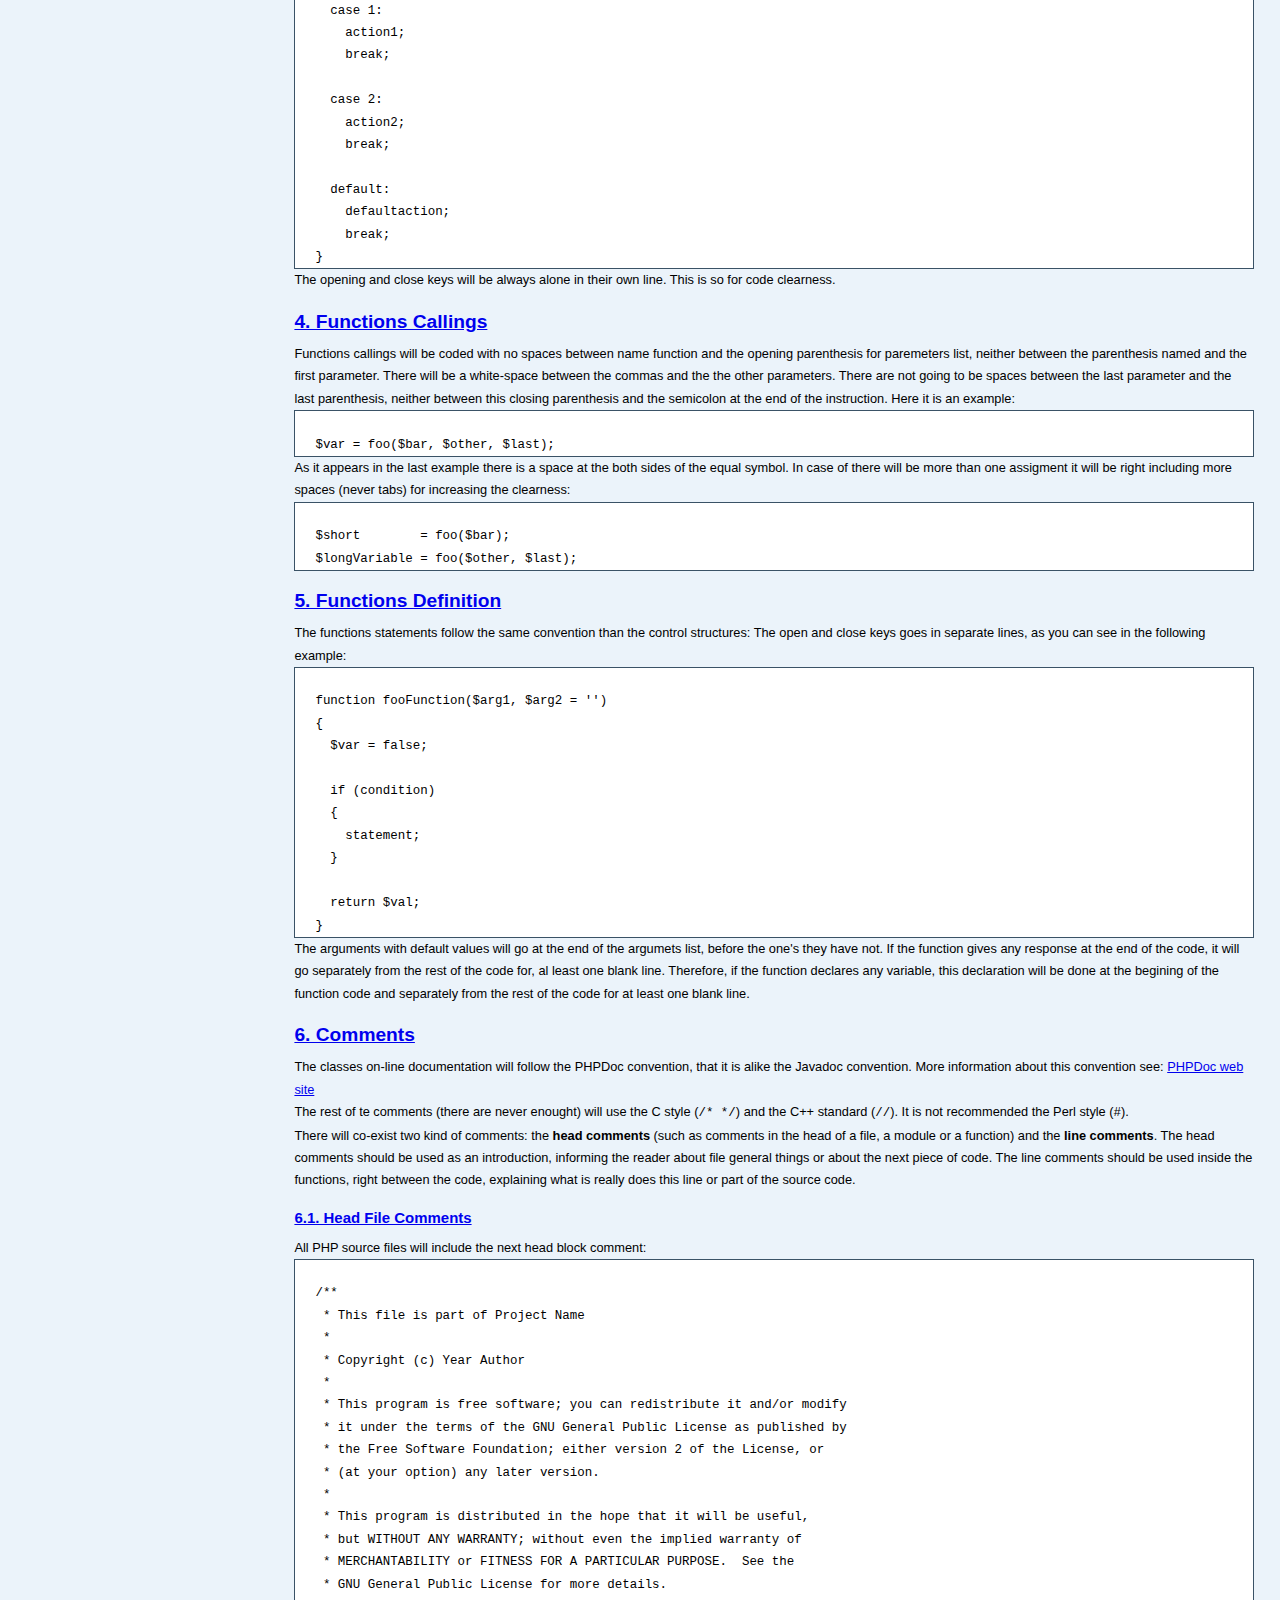
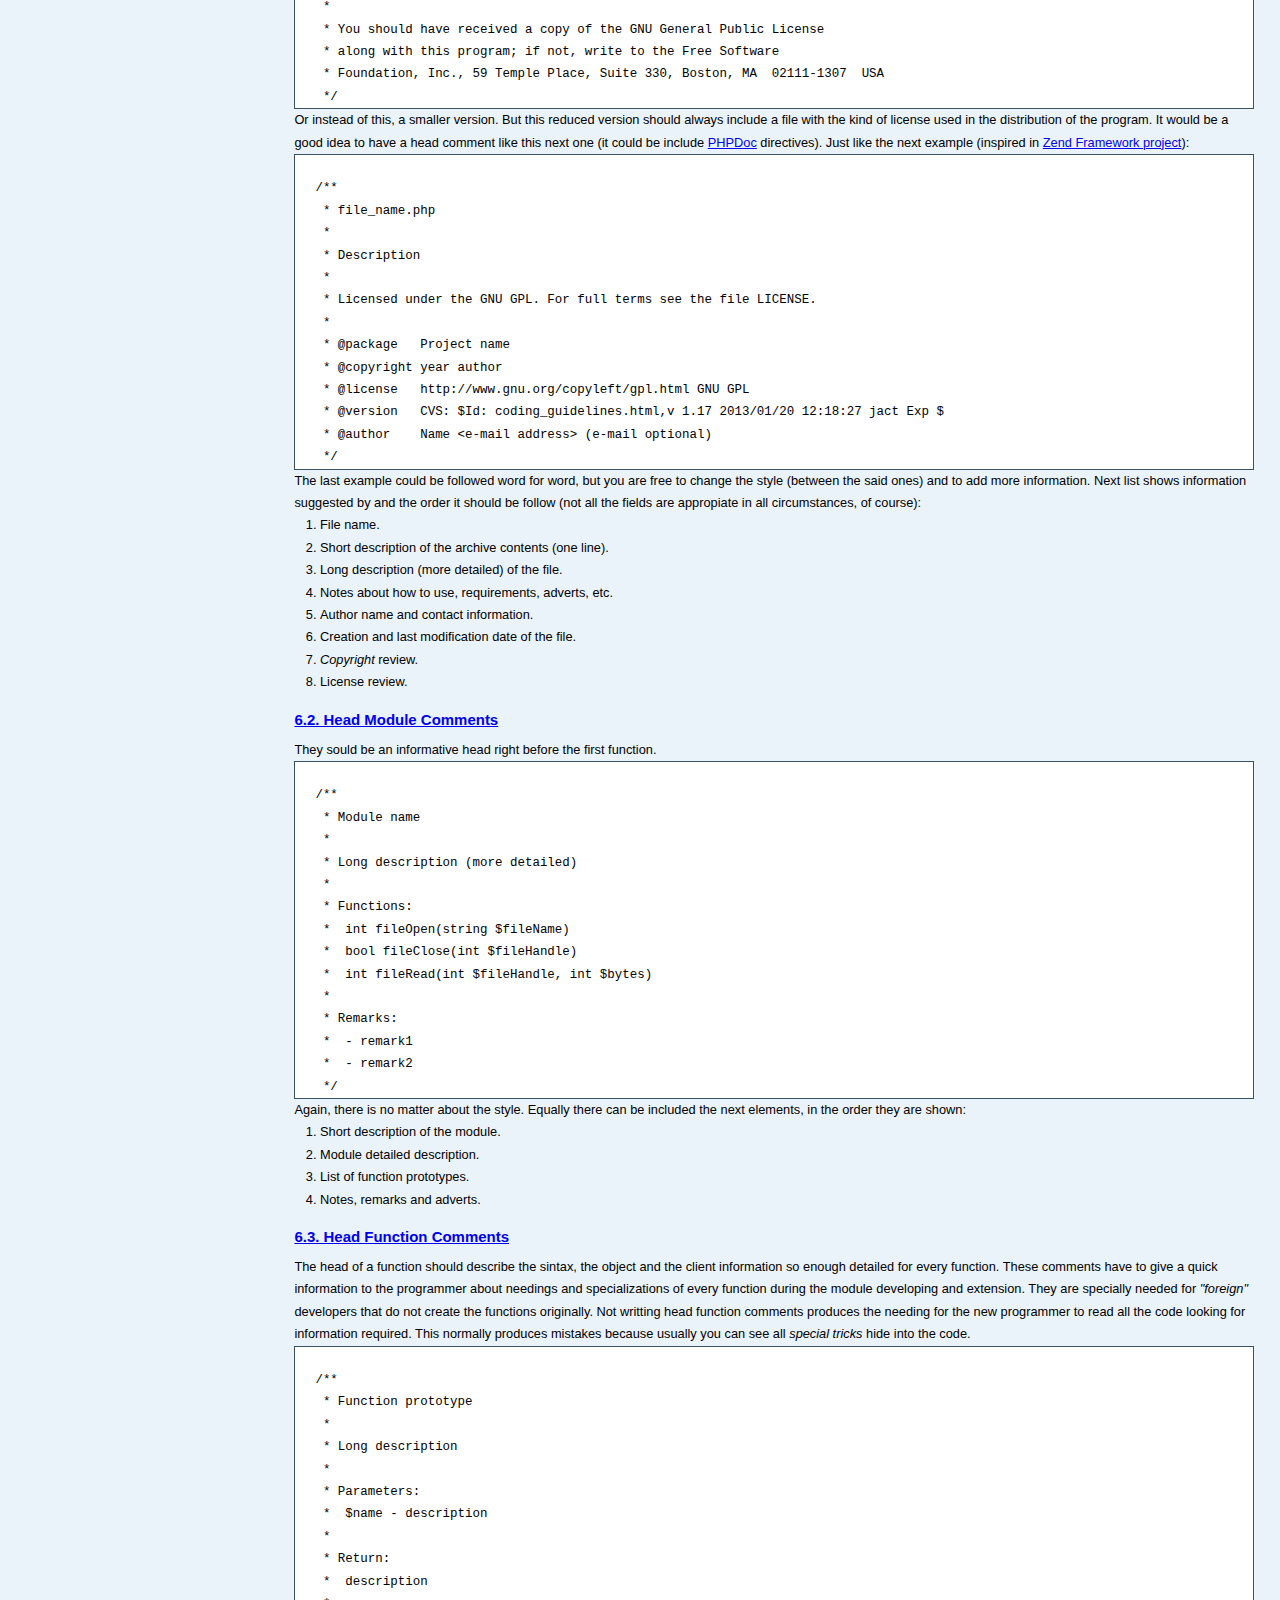
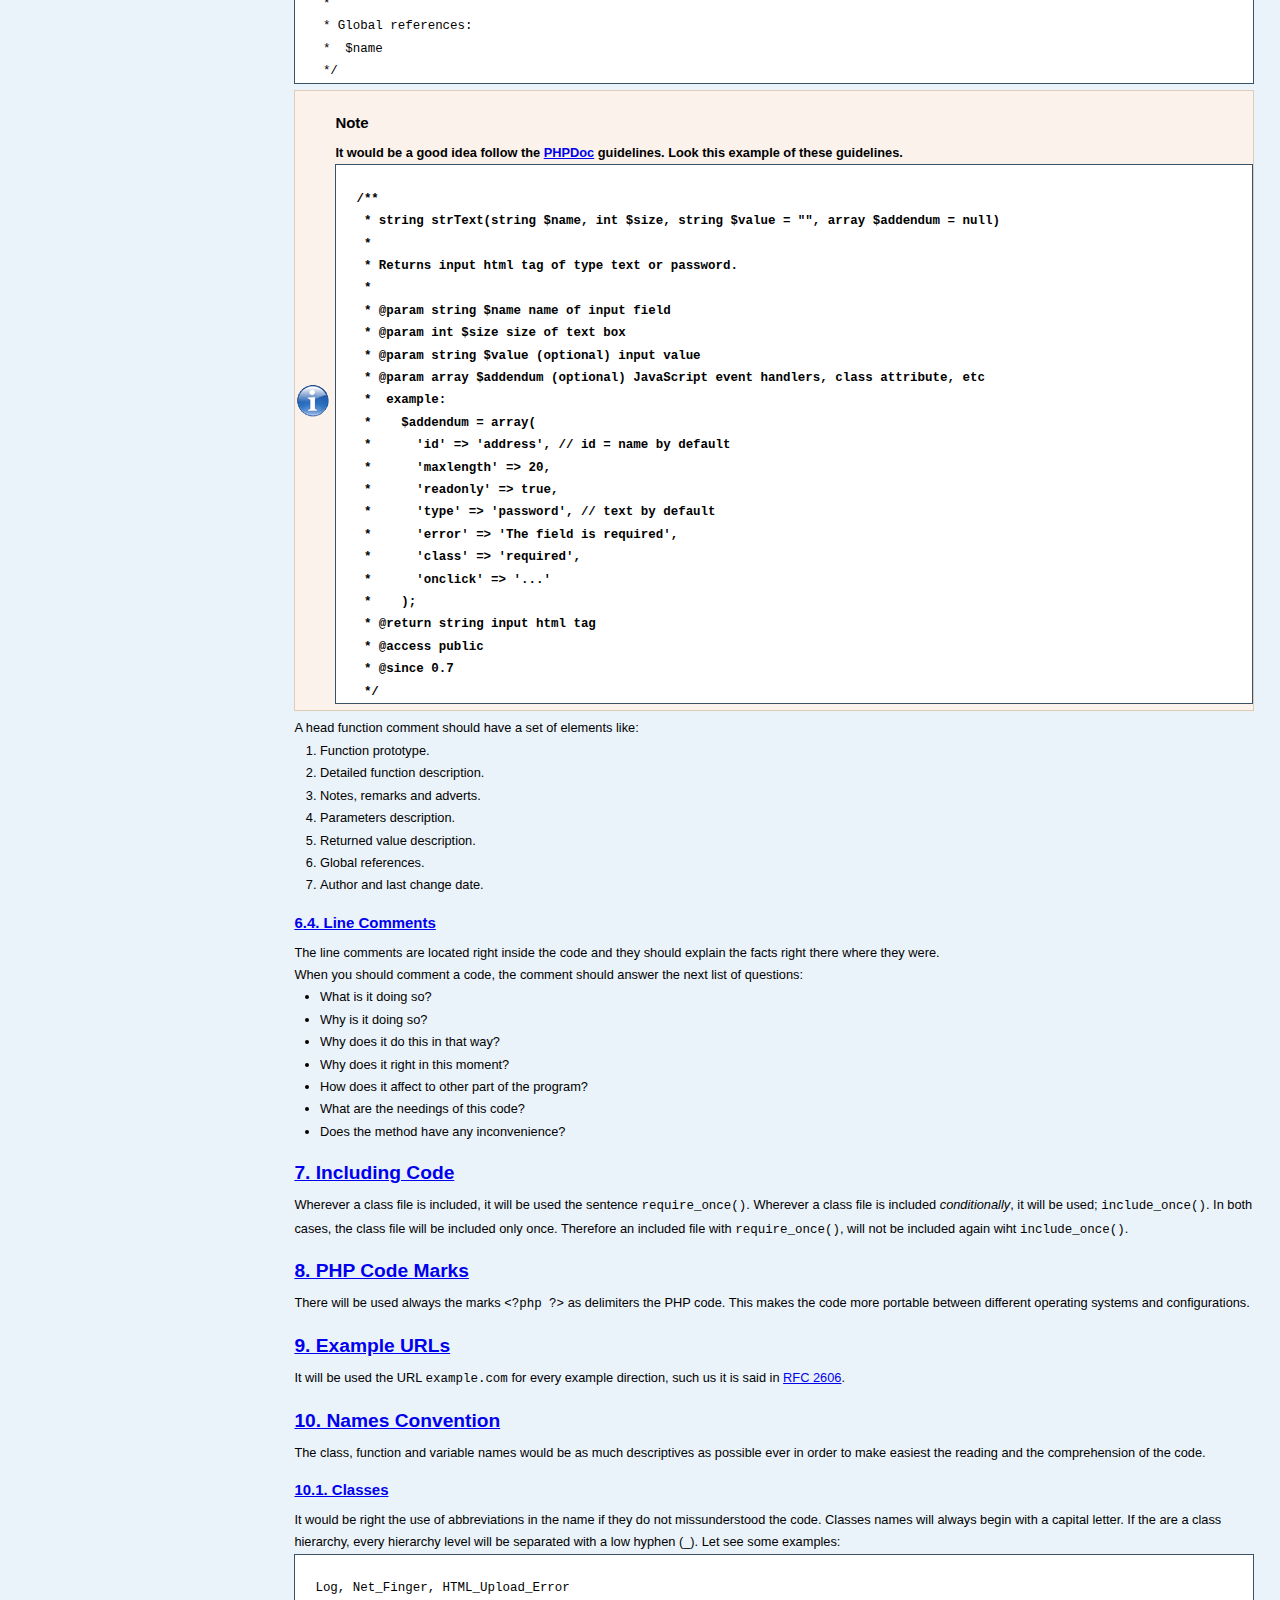
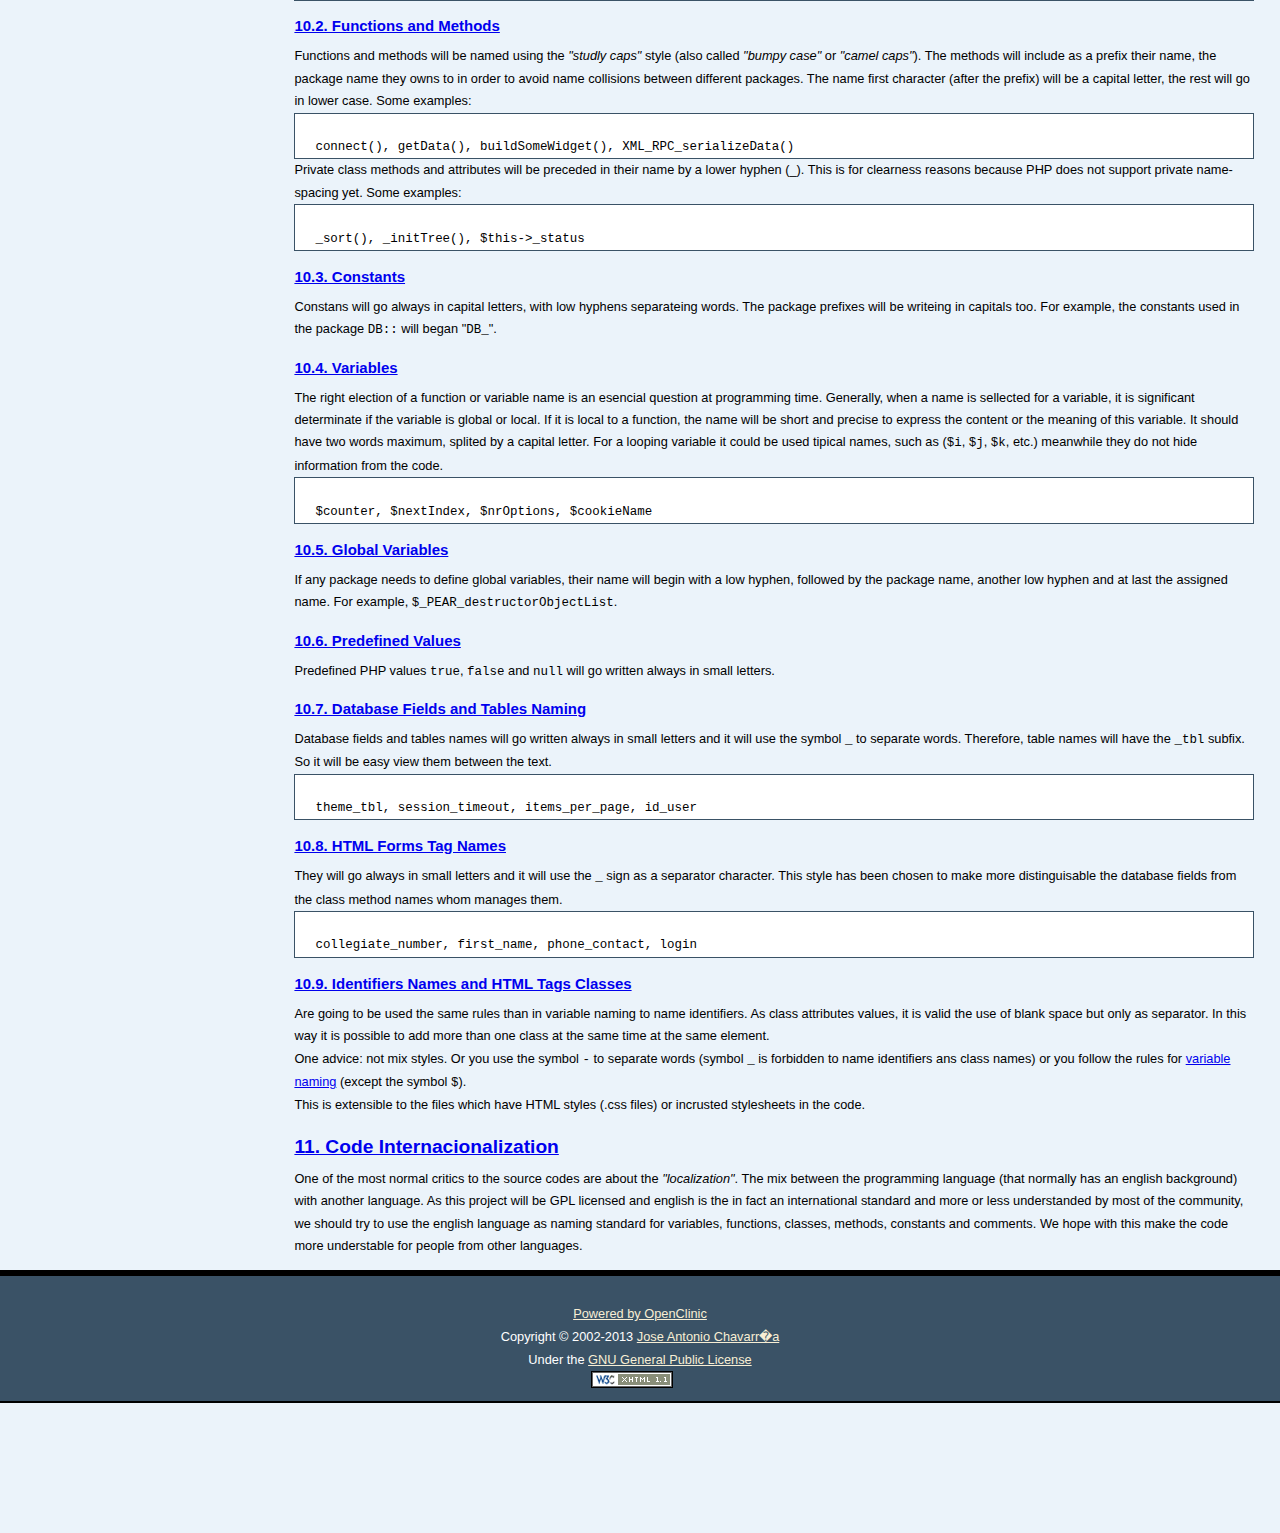
<file: coding_guidelines.html>
<!DOCTYPE html PUBLIC "-//W3C//DTD XHTML 1.0 Strict//EN" "http://www.w3.org/TR/xhtml1/DTD/xhtml1-strict.dtd">

<!-- $Id: coding_guidelines.html,v 1.17 2013/01/20 12:18:27 jact Exp $ -->
<html xmlns="http://www.w3.org/1999/xhtml" xml:lang="en" dir="ltr">
<head>
<meta http-equiv="Content-Type" content="text/html; charset=utf-8" />

<title>OpenClinic Coding Guidelines</title>

<meta http-equiv="imagetoolbar" content="no" />

<meta name="MSSmartTagsPreventParsing" content="TRUE" />

<meta name="author" content="Jose Antonio Chavarr�a" />

<meta name="copyright" content="2002-2013 Jose Antonio Chavarr�a" />

<meta name="keywords" content="OpenClinic, open source, gpl, healthcare, php, mysql, coresis" />

<meta name="description" content="OpenClinic is an easy to use, open source, medical records system written in PHP" />

<link rel="stylesheet" type="text/css" href="./css/openclinic.css" media="screen" title="OpenClinic" />

<!--[if lt IE 7]>
<link rel="stylesheet" type="text/css" href="./css/ie6_fix.css" title="IE 6 Fix" />
<![endif]-->

<link rel="stylesheet" type="text/css" href="./css/print.css" media="print" />

<link rel="shortcut icon" type="image/png" href="./img/miniopc.png" />

<link rel="bookmark icon" type="image/png" href="./img/miniopc.png" />
</head>
<body id="top">
<div id="wrap">
  <div id="header">
    <p id="logo">
      <a accesskey="1" href="../index.php">
        <img src="./img/openclinic-1.png" alt="OpenClinic" title="OpenClinic" height="58" width="291" />
      </a>
    </p>

    <div id="shortcuts">
      <ul>
        <li><a href="./index.php">Start OpenClinic</a></li>
      </ul>
    </div><!-- #shortcuts -->

    <div id="tabs">
      <ul>
        <li><a href="./index.html" class="first">Readme</a></li>

        <li><a href="./install.html">Install Instructions</a></li>

        <li><a href="./changelog.html">Changelog</a></li>

        <li><a href="./coding_guidelines.html" class="selected">Coding Guidelines</a></li>

        <li><a href="./demo_version.html">Demo Version Features</a></li>
      </ul>
    </div><!-- #tabs -->
  </div><!-- #header -->

  <hr />

  <div id="main">
    <div id="content">
      <h1>OpenClinic Coding Guidelines</h1>

      <dl>
        <dt>1. <a href="#file_format">Code Files Format</a></dt>

        <dt>2. <a href="#indentation">Indentation</a></dt>

        <dt>3. <a href="#structures">Control Structures</a></dt>

        <dt>4. <a href="#callings">Functions Callings</a></dt>

        <dt>5. <a href="#definition">Functions Definition</a></dt>

        <dt>6. <a href="#comments">Comments</a></dt>

        <dd>
          <dl>
            <dt>6.1. <a href="#head_file">Head File Comments</a></dt>

            <dt>6.2. <a href="#head_module">Head Module Comments</a></dt>

            <dt>6.3. <a href="#head_function">Head Function Comments</a></dt>

            <dt>6.4. <a href="#line_comments">Line Comments</a></dt>
          </dl>
        </dd>

        <dt>7. <a href="#including_code">Including Code</a></dt>

        <dt>8. <a href="#php_marks">PHP Code Marks</a></dt>

        <dt>9. <a href="#example_urls">Example URLs</a></dt>

        <dt>10. <a href="#names_convention">Names Convention</a></dt>

        <dd>
          <dl>
            <dt>10.1. <a href="#d0e313">Classes</a></dt>

            <dt>10.2. <a href="#d0e321">Functions and Methods</a></dt>

            <dt>10.3. <a href="#d0e343">Constants</a></dt>

            <dt>10.4. <a href="#d0e355">Variables</a></dt>

            <dt>10.5. <a href="#d0e363">Global Variables</a></dt>

            <dt>10.6. <a href="#d0e368">Predefined Values</a></dt>

            <dt>10.7. <a href="#d0e369">Database Fields and Tables Naming</a></dt>

            <dt>10.8. <a href="#d0e370">HTML Forms Tag Names</a></dt>

            <dt>10.9. <a href="#d0e371">Identifiers Names and HTML Tags Classes</a></dt>
          </dl>
        </dd>

        <dt>11. <a href="#i18n">Code Internationalization</a></dt>
      </dl>

      <h2 id="file_format"><a href="#top" title="To top of the page">1. Code Files Format</a></h2>

      <p>
        Even it seems that is beside the point this section in this document, it is important know what is the norm we are going to use to write the project source code. It has been adopted the use of 8 bits ASCII code for the code files. The format of the end-of-line character will be UNIX (/10). The reasons for this elections are related to the main idea of promoting the working plataform independence. This format is native for Linux/UNIX users and you can work with this format in Windows too.
      </p>

      <p>
        Another important thing is knowing which name criteria are going to be followed for file naming.
      </p>

      <ul>
        <li>It is going to be used lower-case letters in english language and numbers.</li>

        <li>It is not going to be used whitespaces as word separator. Instead it is going to be used hyphens (-), lower-hyphens (_) or dots (we recommend use dots only for distinguish between the name and the extension).</li>

        <li>It is not going to be used accent vowels.</li>

        <li>Remember that a file name can not have this set of characters: \ / : * ? " &lt; &gt; |</li>

        <li>About the name length, it should not be more longer than 128 characters (it is more than needed).</li>
      </ul>

      <p>
        All these guidelines are being done for making possible cross-plataform files without loosing names for a different code page or language.
      </p>

      <h2 id="indentation"><a href="#top" title="To top of the page">2. Indentation</a></h2>

      <p>
        It is going to be used 2 spaces (not tabs) for every indentation level. This is to avoid different code display in different tabs configuration. The number 2 is used because it is usually needed a big amount of levels in the source files.
      </p>

      <h2 id="structures"><a href="#top" title="To top of the page">3. Control Structures</a></h2>

      <p>
        Set of control structures: <code>if</code>, <code>for</code>, <code>while</code>, <code>switch</code>, etc. Right down there is an <code>if</code> structure code example:
      </p>

<pre class="programlisting"><code>
if ((condition1) || (condition2))
{
  action1;
}
elseif ((condition3) &amp;&amp; (condition4))
{
  action2;
}
else
{
  defaultaction;
}
</code></pre>

      <p>
        The control structures will have a white-space beteewn the reserved word and the opening parenthesis in order to distinguish from a function calling.
      </p>

      <p>
        Always are going to be used opening and closing keys in the code. Even if their were optional. This rises the clearness of the code and reduces logical errors that are used when there are added new code-lines. An example of a <code>switch</code> structure:
      </p>

<pre class="programlisting"><code>
switch (condition1)
{
  case 1:
    action1;
    break;

  case 2:
    action2;
    break;

  default:
    defaultaction;
    break;
}
</code></pre>

      <p>
        The opening and close keys will be always alone in their own line. This is so for code clearness.
      </p>

      <h2 id="callings"><a href="#top" title="To top of the page">4. Functions Callings</a></h2>

      <p>
        Functions callings will be coded with no spaces between name function and the opening parenthesis for paremeters list, neither between the parenthesis named and the first parameter. There will be a white-space between the commas and the the other parameters. There are not going to be spaces between the last parameter and the last parenthesis, neither between this closing parenthesis and the semicolon at the end of the instruction. Here it is an example:
      </p>

<pre class="programlisting"><code>
$var = foo($bar, $other, $last);
</code></pre>

      <p>
        As it appears in the last example there is a space at the both sides of the equal symbol. In case of there will be more than one assigment it will be right including more spaces (never tabs) for increasing the clearness:
      </p>

<pre class="programlisting"><code>
$short        = foo($bar);
$longVariable = foo($other, $last);
</code></pre>

      <h2 id="definition"><a href="#top" title="To top of the page">5. Functions Definition</a></h2>

      <p>
        The functions statements follow the same convention than the control structures: The open and close keys goes in separate lines, as you can see in the following example:
      </p>

<pre class="programlisting"><code>
function fooFunction($arg1, $arg2 = '')
{
  $var = false;

  if (condition)
  {
    statement;
  }

  return $val;
}
</code></pre>

      <p>
        The arguments with default values will go at the end of the argumets list, before the one's they have not. If the function gives any response at the end of the code, it will go separately from the rest of the code for, al least one blank line. Therefore, if the function declares any variable, this declaration will be done at the begining of the function code and separately from the rest of the code for at least one blank line.
      </p>

      <h2 id="comments"><a href="#top" title="To top of the page">6. Comments</a></h2>

      <p>
        The classes on-line documentation will follow the PHPDoc convention, that it is alike the Javadoc convention. More information about this convention see: <a href="http://www.phpdoc.de">PHPDoc web site</a>
      </p>

      <p>
        The rest of te comments (there are never enought) will use the C style (<code>/* */</code>) and the C++ standard (<code>//</code>). It is not recommended the Perl style (<code>#</code>).
      </p>

      <p>
        There will co-exist two kind of comments: the <strong>head comments</strong> (such as comments in the head of a file, a module or a function) and the <strong>line comments</strong>. The head comments should be used as an introduction, informing the reader about file general things or about the next piece of code. The line comments should be used inside the functions, right between the code, explaining what is really does this line or part of the source code.
      </p>

      <h3 id="head_file"><a href="#top" title="To top of the page">6.1. Head File Comments</a></h3>

      <p>
        All PHP source files will include the next head block comment:
      </p>

<pre class="programlisting"><code>
/**
 * This file is part of Project Name
 *
 * Copyright (c) Year Author
 *
 * This program is free software; you can redistribute it and/or modify
 * it under the terms of the GNU General Public License as published by
 * the Free Software Foundation; either version 2 of the License, or
 * (at your option) any later version.
 *
 * This program is distributed in the hope that it will be useful,
 * but WITHOUT ANY WARRANTY; without even the implied warranty of
 * MERCHANTABILITY or FITNESS FOR A PARTICULAR PURPOSE.  See the
 * GNU General Public License for more details.
 *
 * You should have received a copy of the GNU General Public License
 * along with this program; if not, write to the Free Software
 * Foundation, Inc., 59 Temple Place, Suite 330, Boston, MA  02111-1307  USA
 */
</code></pre>

      <p>
        Or instead of this, a smaller version. But this reduced version should always include a file with the kind of license used in the distribution of the program. It would be a good idea to have a head comment like this next one (it could be include <a href="http://www.phpdoc.de">PHPDoc</a> directives). Just like the next example (inspired in <a href="http://framework.zend.com">Zend Framework project</a>):
      </p>

<pre class="programlisting"><code>
/**
 * file_name.php
 *
 * Description
 *
 * Licensed under the GNU GPL. For full terms see the file LICENSE.
 *
 * @package   Project name
 * @copyright year author
 * @license   http://www.gnu.org/copyleft/gpl.html GNU GPL
 * @version   CVS: $Id: coding_guidelines.html,v 1.17 2013/01/20 12:18:27 jact Exp $
 * @author    Name &lt;e-mail address&gt; (e-mail optional)
 */
</code></pre>

      <p>
        The last example could be followed word for word, but you are free to change the style (between the said ones) and to add more information. Next list shows information suggested by and the order it should be follow (not all the fields are appropiate in all circumstances, of course):
      </p>

      <ol>
        <li>File name.</li>

        <li>Short description of the archive contents (one line).</li>

        <li>Long description (more detailed) of the file.</li>

        <li>Notes about how to use, requirements, adverts, etc.</li>

        <li>Author name and contact information.</li>

        <li>Creation and last modification date of the file.</li>

        <li><em>Copyright</em> review.</li>

        <li>License review.</li>
      </ol>

      <h3 id="head_module"><a href="#top" title="To top of the page">6.2. Head Module Comments</a></h3>

      <p>
        They sould be an informative head right before the first function.
      </p>

<pre class="programlisting"><code>
/**
 * Module name
 *
 * Long description (more detailed)
 *
 * Functions:
 *  int fileOpen(string $fileName)
 *  bool fileClose(int $fileHandle)
 *  int fileRead(int $fileHandle, int $bytes)
 *
 * Remarks:
 *  - remark1
 *  - remark2
 */
</code></pre>

      <p>
        Again, there is no matter about the style. Equally there can be included the next elements, in the order they are shown:
      </p>

      <ol>
        <li>Short description of the module.</li>

        <li>Module detailed description.</li>

        <li>List of function prototypes.</li>

        <li>Notes, remarks and adverts.</li>
      </ol>

      <h3 id="head_function"><a href="#top" title="To top of the page">6.3. Head Function Comments</a></h3>

      <p>
        The head of a function should describe the sintax, the object and the client information so enough detailed for every function. These comments have to give a quick information to the programmer about needings and specializations of every function during the module developing and extension. They are specially needed for <em>"foreign"</em> developers that do not create the functions originally. Not writting head function comments produces the needing for the new programmer to read all the code looking for information required. This normally produces mistakes because usually you can see all <em>special tricks</em> hide into the code.
      </p>

<pre class="programlisting"><code>
/**
 * Function prototype
 *
 * Long description
 *
 * Parameters:
 *  $name - description
 *
 * Return:
 *  description
 *
 * Global references:
 *  $name
 */
</code></pre>

      <div class="info">
        <h3>Note</h3>

        <p>
          It would be a good idea follow the <a href="http://www.phpdoc.de">PHPDoc</a> guidelines. Look this example of these guidelines.
        </p>

<pre class="programlisting"><code>
/**
 * string strText(string $name, int $size, string $value = "", array $addendum = null)
 *
 * Returns input html tag of type text or password.
 *
 * @param string $name name of input field
 * @param int $size size of text box
 * @param string $value (optional) input value
 * @param array $addendum (optional) JavaScript event handlers, class attribute, etc
 *  example:
 *    $addendum = array(
 *      'id' => 'address', // id = name by default
 *      'maxlength' => 20,
 *      'readonly' => true,
 *      'type' => 'password', // text by default
 *      'error' => 'The field is required',
 *      'class' => 'required',
 *      'onclick' => '...'
 *    );
 * @return string input html tag
 * @access public
 * @since 0.7
 */
</code></pre>
      </div><!-- .info -->

      <p>
        A head function comment should have a set of elements like:
      </p>

      <ol>
        <li>Function prototype.</li>

        <li>Detailed function description.</li>

        <li>Notes, remarks and adverts.</li>

        <li>Parameters description.</li>

        <li>Returned value description.</li>

        <li>Global references.</li>

        <li>Author and last change date.</li>
      </ol>

      <h3 id="line_comments"><a href="#top" title="To top of the page">6.4. Line Comments</a></h3>

      <p>
        The line comments are located right inside the code and they should explain the facts right there where they were.
      </p>

      <p>
        When you should comment a code, the comment should answer the next list of questions:
      </p>

      <ul>
        <li>What is it doing so?</li>

        <li>Why is it doing so?</li>

        <li>Why does it do this in that way?</li>

        <li>Why does it right in this moment?</li>

        <li>How does it affect to other part of the program?</li>

        <li>What are the needings of this code?</li>

        <li>Does the method have any inconvenience?</li>
      </ul>

      <h2 id="including_code"><a href="#top" title="To top of the page">7. Including Code</a></h2>

      <p>
        Wherever a class file is included, it will be used the sentence <code>require_once()</code>. Wherever a class file is included <em>conditionally</em>, it will be used; <code>include_once()</code>. In both cases, the class file will be included only once. Therefore an included file with <code>require_once()</code>, will not be included again wiht <code>include_once()</code>.
      </p>

      <h2 id="php_marks"><a href="#top" title="To top of the page">8. PHP Code Marks</a></h2>

      <p>
        There will be used always the marks <code>&lt;?php ?&gt;</code> as delimiters the PHP code. This makes the code more portable between different operating systems and configurations.
      </p>

      <h2 id="example_urls"><a href="#top" title="To top of the page">9. Example URLs</a></h2>

      <p>
        It will be used the URL <code>example.com</code> for every example direction, such us it is said in <a href="http://www.faqs.org/rfcs/rfc2606.html">RFC 2606</a>.
      </p>

      <h2 id="names_convention"><a href="#top" title="To top of the page">10. Names Convention</a></h2>

      <p>
        The class, function and variable names would be as much descriptives as possible ever in order to make easiest the reading and the comprehension of the code.
      </p>

      <h3 id="d0e313"><a href="#top" title="To top of the page">10.1. Classes</a></h3>

      <p>
        It would be right the use of abbreviations in the name if they do not missunderstood the code. Classes names will always begin with a capital letter. If the are a class hierarchy, every hierarchy level will be separated with a low hyphen (_). Let see some examples:
      </p>

<pre class="programlisting"><code>
Log, Net_Finger, HTML_Upload_Error
</code></pre>

      <h3 id="d0e321"><a href="#top" title="To top of the page">10.2. Functions and Methods</a></h3>

      <p>
        Functions and methods will be named using the <em>"studly caps"</em> style (also called <em>"bumpy case"</em> or <em>"camel caps"</em>). The methods will include as a prefix their name, the package name they owns to in order to avoid name collisions between different packages. The name first character (after the prefix) will be a capital letter, the rest will go in lower case. Some examples:
      </p>

<pre class="programlisting"><code>
connect(), getData(), buildSomeWidget(), XML_RPC_serializeData()
</code></pre>

      <p>
        Private class methods and attributes will be preceded in their name by a lower hyphen (_). This is for clearness reasons because PHP does not support private name-spacing yet. Some examples:
      </p>

<pre class="programlisting"><code>
_sort(), _initTree(), $this-&gt;_status
</code></pre>

      <h3 id="d0e343"><a href="#top" title="To top of the page">10.3. Constants</a></h3>

      <p>
        Constans will go always in capital letters, with low hyphens separateing words. The package prefixes will be writeing in capitals too. For example, the constants used in the package <code>DB::</code> will began "<code>DB_</code>".
      </p>

      <h3 id="d0e355"><a href="#top" title="To top of the page">10.4. Variables</a></h3>

      <p>
        The right election of a function or variable name is an esencial question at programming time. Generally, when a name is sellected for a variable, it is significant determinate if the variable is global or local. If it is local to a function, the name will be short and precise to express the content or the meaning of this variable. It should have two words maximum, splited by a capital letter. For a looping variable it could be used tipical names, such as (<code>$i</code>, <code>$j</code>, <code>$k</code>, etc.) meanwhile they do not hide information from the code.
      </p>

<pre class="programlisting"><code>
$counter, $nextIndex, $nrOptions, $cookieName
</code></pre>

      <h3 id="d0e363"><a href="#top" title="To top of the page">10.5. Global Variables</a></h3>

      <p>
        If any package needs to define global variables, their name will begin with a low hyphen, followed by the package name, another low hyphen and at last the assigned name. For example, <code>$_PEAR_destructorObjectList</code>.
      </p>

      <h3 id="d0e368"><a href="#top" title="To top of the page">10.6. Predefined Values</a></h3>

      <p>
        Predefined PHP values <code>true</code>, <code>false</code> and <code>null</code> will go written always in small letters.
      </p>

      <h3 id="d0e369"><a href="#top" title="To top of the page">10.7. Database Fields and Tables Naming</a></h3>

      <p>
        Database fields and tables names will go written always in small letters and it will use the symbol <code>_</code> to separate words. Therefore, table names will have the <code>_tbl</code> subfix. So it will be easy view them between the text.
      </p>

<pre class="programlisting"><code>
theme_tbl, session_timeout, items_per_page, id_user
</code></pre>

      <h3 id="d0e370"><a href="#top" title="To top of the page">10.8. HTML Forms Tag Names</a></h3>

      <p>
        They will go always in small letters and it will use the <code>_</code> sign as a separator character. This style has been chosen to make more distinguisable the database fields from the class method names whom manages them.
      </p>

<pre class="programlisting"><code>
collegiate_number, first_name, phone_contact, login
</code></pre>

      <h3 id="d0e371"><a href="#top" title="To top of the page">10.9. Identifiers Names and HTML Tags Classes</a></h3>

      <p>
        Are going to be used the same rules than in variable naming to name identifiers. As class attributes values, it is valid the use of blank space but only as separator. In this way it is possible to add more than one class at the same time at the same element.
      </p>

      <p>
        One advice: not mix styles. Or you use the symbol <code>-</code> to separate words (symbol <code>_</code> is forbidden to name identifiers ans class names) or you follow the rules for <a href="#d0e355">variable naming</a> (except the symbol <code>$</code>).
      </p>

      <p>
        This is extensible to the files which have <acronym>HTML</acronym> styles (.css files) or incrusted stylesheets in the code.
      </p>

      <h2 id="i18n"><a href="#top" title="To top of the page">11. Code Internacionalization</a></h2>

      <p>
        One of the most normal critics to the source codes are about the <em>"localization"</em>. The mix between the programming language (that normally has an english background) with another language. As this project will be GPL licensed and english is the in fact an international standard and more or less understanded by most of the community, we should try to use the english language as naming standard for variables, functions, classes, methods, constants and comments. We hope with this make the code more understable for people from other languages.
      </p>
    </div><!-- #content -->
  </div><!-- #main -->

  <hr />

  <div id="navigation">
    <h2>Table of contents</h2>

    <ul>
      <li><a href="#file_format">1. Code Files Format</a></li>

      <li><a href="#indentation">2. Indentation</a></li>

      <li><a href="#structures">3. Control Structures</a></li>

      <li><a href="#callings">4. Functions Callings</a></li>

      <li><a href="#definition">5. Functions Definition</a></li>

      <li><a href="#comments">6. Comments</a></li>

      <li><a href="#including_code">7. Including Code</a></li>

      <li><a href="#php_marks">8. PHP Code Marks</a></li>

      <li><a href="#example_urls">9. Example URLs</a></li>

      <li><a href="#names_convention">10. Names Convention</a></li>

      <li><a href="#i18n">11. Code Internationalization</a></li>
    </ul>

    <p id="hosting">
      <a href="http://sourceforge.net" title="Project hosted in SourceForge.net">Project hosted in SF.net</a>
    </p>
  </div><!-- #navigation -->

  <hr />

  <div id="footer">
    <div id="app_info">
      <p><a href="http://openclinic.sourceforge.net/">Powered by OpenClinic</a></p>

      <p>
        Copyright &copy; 2002-2013 <a href="mailto:CUT-THIS.openclinic&#64;gmail.com?subject=OpenClinic" accesskey="9">Jose Antonio Chavarr�a</a>
      </p>

      <p>
        Under the <a href="./LICENSE" rel="license">GNU General Public License</a>
      </p>

      <p>
        <a href="http://validator.w3.org/check/referer" id="xhtml11" title="Valid XHTML 1.1">Valid XHTML 1.1</a>
      </p>
    </div><!-- #app_info -->
  </div><!-- #footer -->
</div><!-- #wrap -->
</body>
</html>
</file>
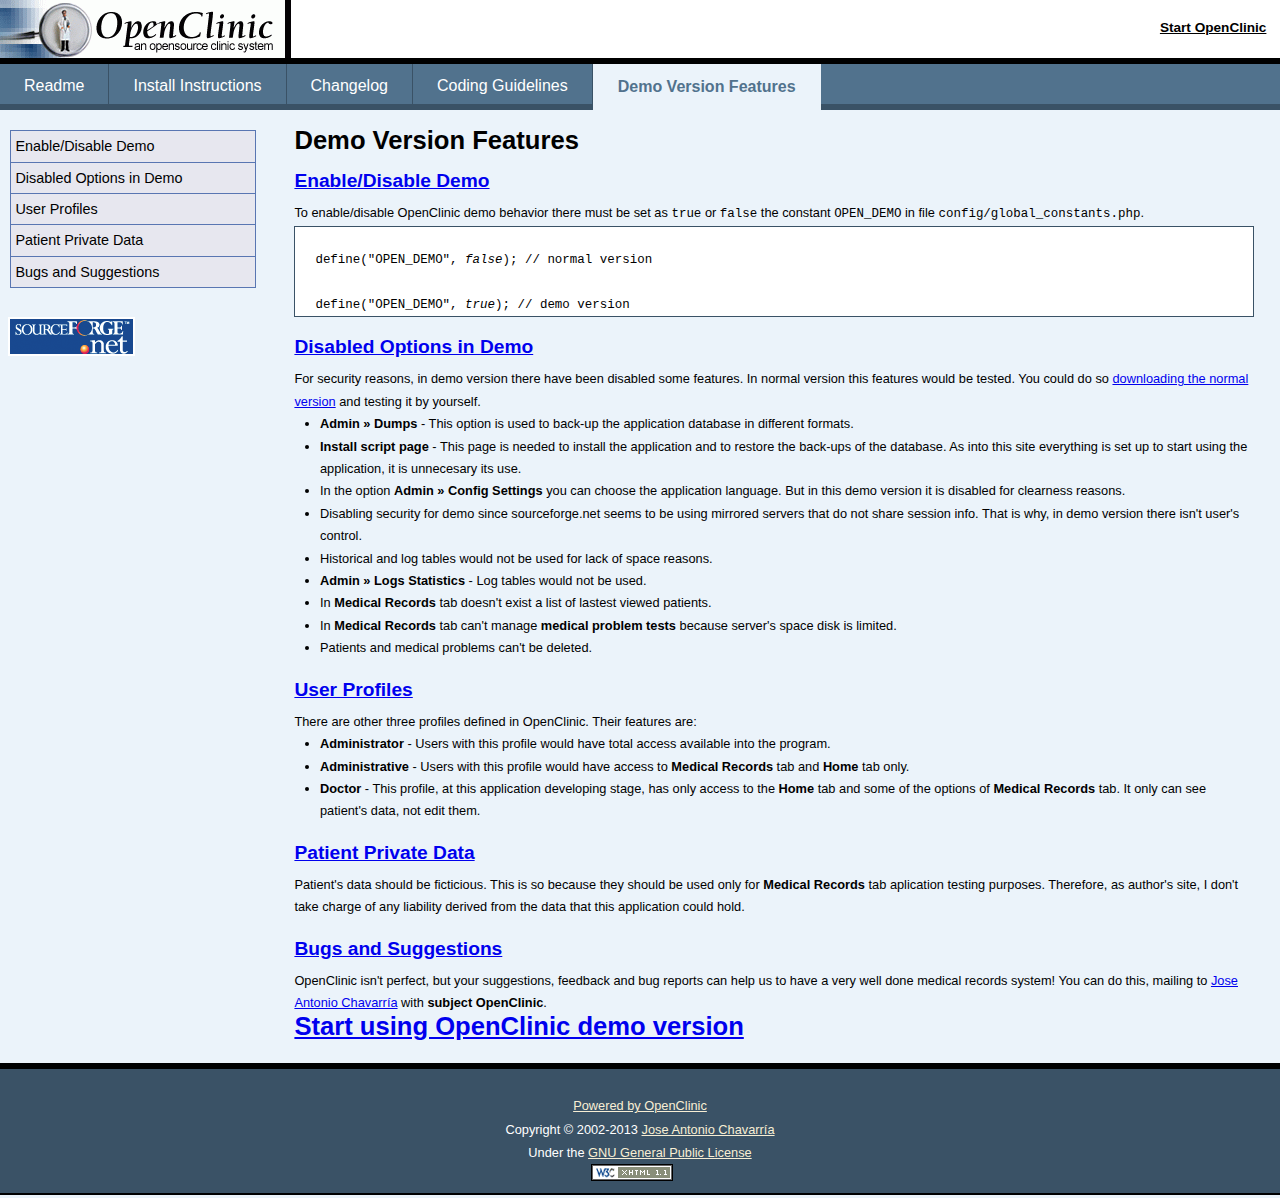
<file: demo_version.html>
<!DOCTYPE html PUBLIC "-//W3C//DTD XHTML 1.0 Strict//EN" "http://www.w3.org/TR/xhtml1/DTD/xhtml1-strict.dtd">

<!-- $Id: demo_version.html,v 1.15 2013/01/20 12:18:34 jact Exp $ -->
<html xmlns="http://www.w3.org/1999/xhtml" xml:lang="en" dir="ltr">
<head>
<meta http-equiv="Content-Type" content="text/html; charset=utf-8" />

<title>Demo Version Features</title>

<meta http-equiv="imagetoolbar" content="no" />

<meta name="MSSmartTagsPreventParsing" content="TRUE" />

<meta name="author" content="Jose Antonio Chavarría" />

<meta name="copyright" content="2002-2013 Jose Antonio Chavarría" />

<meta name="keywords" content="OpenClinic, open source, gpl, healthcare, php, mysql, coresis" />

<meta name="description" content="OpenClinic is an easy to use, open source, medical records system written in PHP" />

<link rel="stylesheet" type="text/css" href="./css/openclinic.css" media="screen" title="OpenClinic" />

<!--[if lt IE 7]>
<link rel="stylesheet" type="text/css" href="./css/ie6_fix.css" title="IE 6 Fix" />
<![endif]-->

<link rel="stylesheet" type="text/css" href="./css/print.css" media="print" />

<link rel="stylesheet" type="text/css" href="./css/print.css" media="print" />

<link rel="shortcut icon" type="image/png" href="./img/miniopc.png" />

<link rel="bookmark icon" type="image/png" href="./img/miniopc.png" />
</head>
<body id="top">
<div id="wrap">
  <div id="header">
    <p id="logo">
      <a accesskey="1" href="../index.php">
        <img src="./img/openclinic-1.png" alt="OpenClinic" title="OpenClinic" height="58" width="291" />
      </a>
    </p>

    <div id="shortcuts">
      <ul>
        <li><a href="./index.php">Start OpenClinic</a></li>
      </ul>
    </div><!-- #shortcuts -->

    <div id="tabs">
      <ul>
        <li><a href="./index.html" class="first">Readme</a></li>

        <li><a href="./install.html">Install Instructions</a></li>

        <li><a href="./changelog.html">Changelog</a></li>

        <li><a href="./coding_guidelines.html">Coding Guidelines</a></li>

        <li><a href="./demo_version.html" class="selected">Demo Version Features</a></li>
      </ul>
    </div><!-- #tabs -->
  </div><!-- #header -->

  <hr />

  <div id="main">
    <div id="content">
      <h1>Demo Version Features</h1>

      <h2 id="enable"><a href="#top" title="To top of the page">Enable/Disable Demo</a></h2>

      <p>
        To enable/disable OpenClinic demo behavior there must be set as <code>true</code> or <code>false</code> the constant <code>OPEN_DEMO</code> in file <code class="note">config/global_constants.php</code>.
      </p>

<pre class="programlisting"><code>
define("OPEN_DEMO", <var>false</var>); // normal version

define("OPEN_DEMO", <var>true</var>); // demo version
</code></pre>

      <h2 id="disabled"><a href="#top" title="To top of the page">Disabled Options in Demo</a></h2>

      <p>
        For security reasons, in demo version there have been disabled some features. In normal version this features would be tested. You could do so <a href="http://sourceforge.net/project/showfiles.php?group_id=70742">downloading the normal version</a> and testing it by yourself.
      </p>

      <ul>
        <li><strong class="note">Admin &raquo; Dumps</strong> - This option is used to back-up the application database in different formats.</li>

        <li><strong class="note">Install script page</strong> - This page is needed to install the application and to restore the back-ups of the database. As into this site everything is set up to start using the application, it is unnecesary its use.</li>

        <li>In the option <strong class="note">Admin &raquo; Config Settings</strong> you can choose the application language. But in this demo version it is disabled for clearness reasons.</li>

        <li>Disabling security for demo since sourceforge.net seems to be using mirrored servers that do not share session info. That is why, in demo version there isn't user's control.</li>

        <li>Historical and log tables would not be used for lack of space reasons.</li>

        <li><strong class="note">Admin &raquo; Logs Statistics</strong> - Log tables would not be used.</li>

        <li>In <strong class="note">Medical Records</strong> tab doesn't exist a list of lastest viewed patients.</li>

        <li>In <strong class="note">Medical Records</strong> tab can't manage <strong class="note">medical problem tests</strong> because server's space disk is limited.</li>

        <li>Patients and medical problems can't be deleted.</li>
      </ul>

      <h2 id="profiles"><a href="#top" title="To top of the page">User Profiles</a></h2>

      <p>
        There are other three profiles defined in OpenClinic. Their features are:
      </p>

      <ul>
        <li><strong class="note">Administrator</strong> - Users with this profile would have total access available into the program.</li>

        <li><strong class="note">Administrative</strong> - Users with this profile would have access to <strong class="note">Medical Records</strong> tab and <strong class="note">Home</strong> tab only.</li>

        <li><strong class="note">Doctor</strong> - This profile, at this application developing stage, has only access to the <strong class="note">Home</strong> tab and some of the options of <strong class="note">Medical Records</strong> tab. It only can see patient's data, not edit them.</li>
      </ul>

      <h2 id="private"><a href="#top" title="To top of the page">Patient Private Data</a></h2>

      <p>
        Patient's data should be ficticious. This is so because they should be used only for <strong class="note">Medical Records</strong> tab aplication testing purposes. Therefore, as author's site, I don't take charge of any liability derived from the data that this application could hold.
      </p>

      <h2 id="bugs"><a href="#top" title="To top of the page">Bugs and Suggestions</a></h2>

      <p>
        OpenClinic isn't perfect, but your suggestions, feedback and bug reports can help us to have a very well done medical records system! You can do this, mailing to <a href="mailto:CUT-THIS.openclinic&#64;gmail.com?subject=OpenClinic">Jose Antonio Chavarría</a> with <strong class="note">subject OpenClinic</strong>.
      </p>

      <h1><a href="./index.php">Start using OpenClinic demo version</a></h1>
    </div><!-- #content -->
  </div><!-- #main -->

  <hr />

  <div id="navigation">
    <h2>Table of contents</h2>

    <ul>
      <li><a href="#enable">Enable/Disable Demo</a></li>

      <li><a href="#disabled">Disabled Options in Demo</a></li>

      <li><a href="#profiles">User Profiles</a></li>

      <li><a href="#private">Patient Private Data</a></li>

      <li><a href="#bugs">Bugs and Suggestions</a></li>
    </ul>

    <p id="hosting">
      <a href="http://sourceforge.net" title="Project hosted in SourceForge.net">Project hosted in SF.net</a>
    </p>
  </div><!-- #navigation -->

  <hr />

  <div id="footer">
    <div id="app_info">
      <p><a href="http://openclinic.sourceforge.net/">Powered by OpenClinic</a></p>

      <p>
        Copyright &copy; 2002-2013 <a href="mailto:CUT-THIS.openclinic&#64;gmail.com?subject=OpenClinic" accesskey="9">Jose Antonio Chavarría</a>
      </p>

      <p>
        Under the <a href="./LICENSE" rel="license">GNU General Public License</a>
      </p>

      <p>
        <a href="http://validator.w3.org/check/referer" id="xhtml11" title="Valid XHTML 1.1">Valid XHTML 1.1</a>
      </p>
    </div><!-- #app_info -->
  </div><!-- #footer -->
</div><!-- #wrap -->
</body>
</html>
</file>
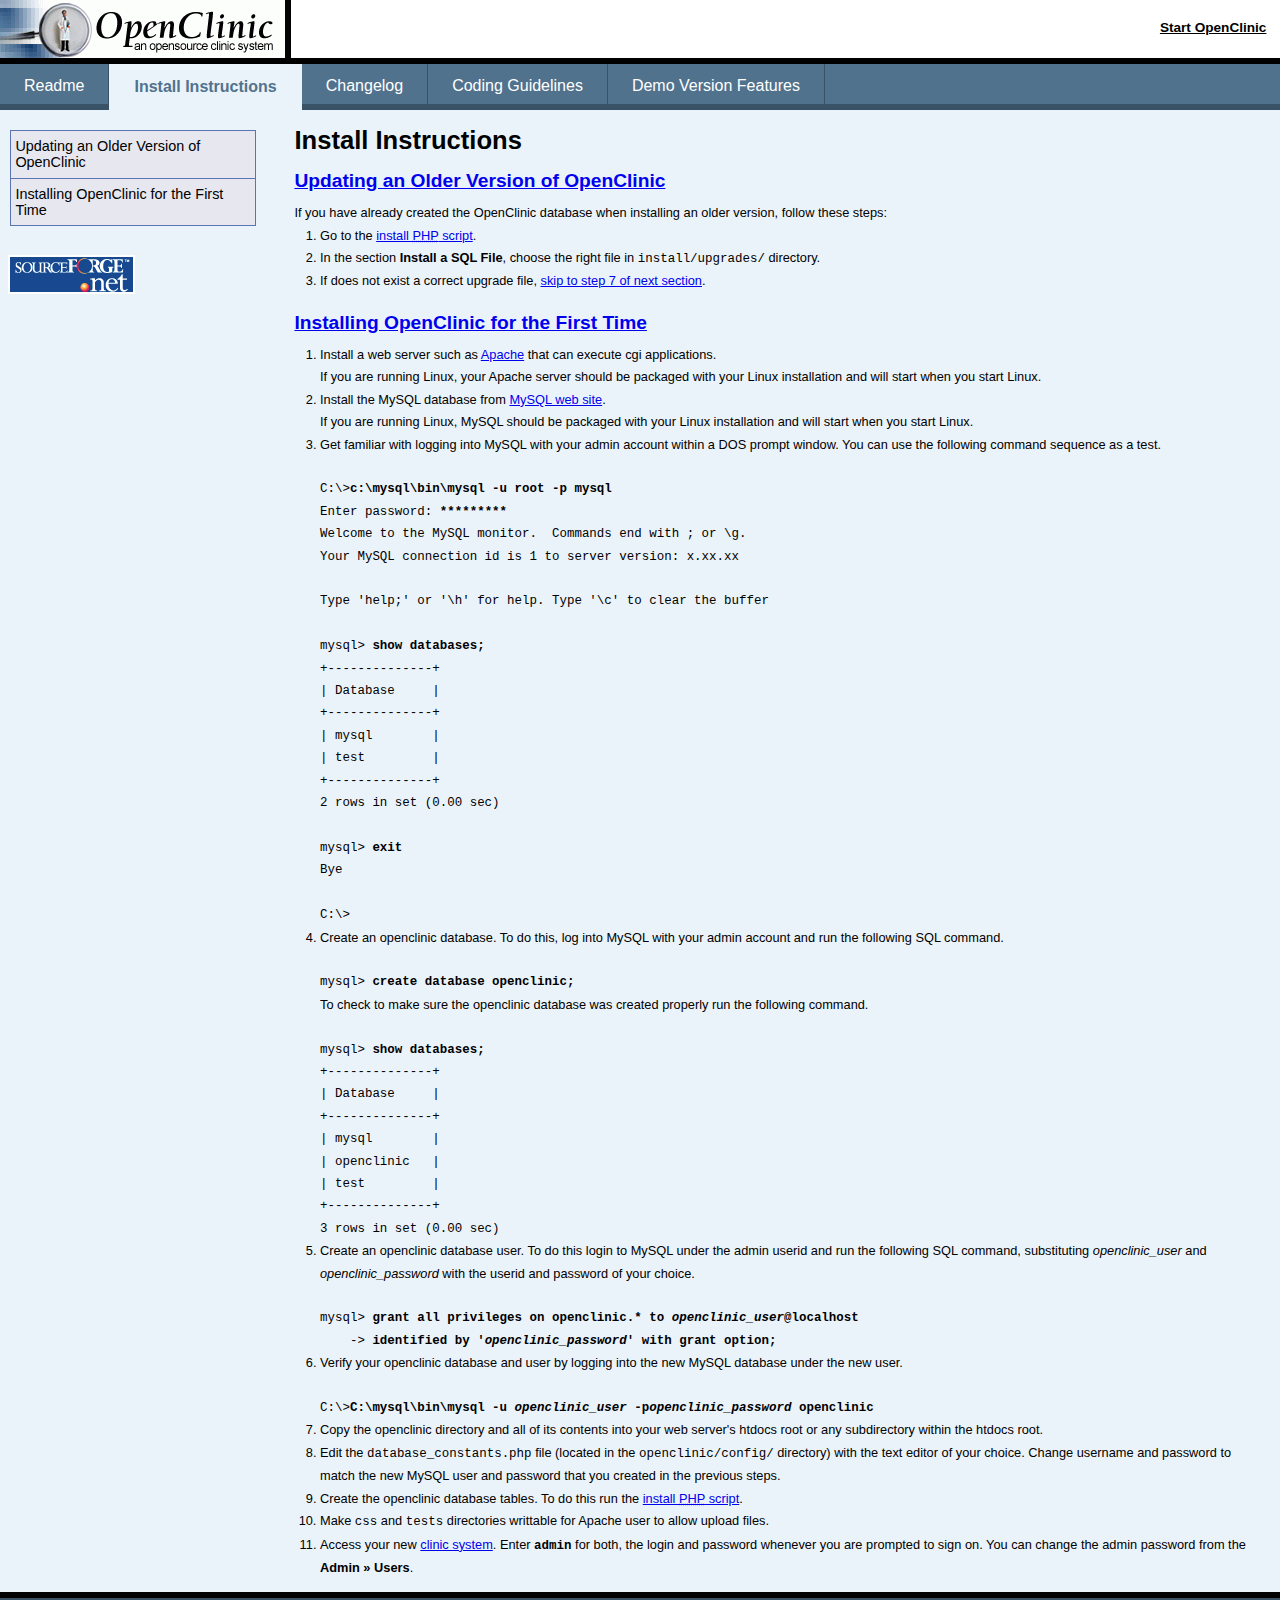
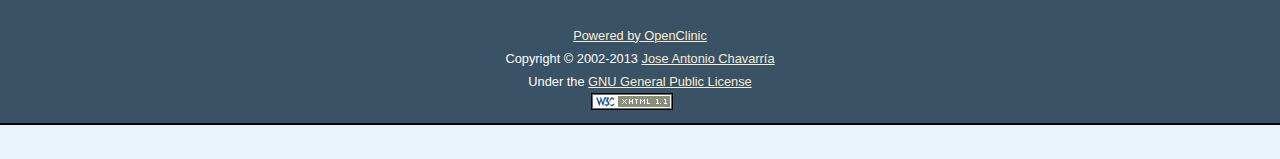
<file: install.html>
<!DOCTYPE html PUBLIC "-//W3C//DTD XHTML 1.0 Strict//EN" "http://www.w3.org/TR/xhtml1/DTD/xhtml1-strict.dtd">

<!-- $Id: install.html,v 1.15 2013/01/20 12:18:34 jact Exp $ -->
<html xmlns="http://www.w3.org/1999/xhtml" xml:lang="en" dir="ltr">
<head>
<meta http-equiv="Content-Type" content="text/html; charset=utf-8" />

<title>OpenClinic Install Instructions</title>

<meta http-equiv="imagetoolbar" content="no" />

<meta name="MSSmartTagsPreventParsing" content="TRUE" />

<meta name="author" content="Jose Antonio Chavarría" />

<meta name="copyright" content="2002-2013 Jose Antonio Chavarría" />

<meta name="keywords" content="OpenClinic, open source, gpl, healthcare, php, mysql, coresis" />

<meta name="description" content="OpenClinic is an easy to use, open source, medical records system written in PHP" />

<link rel="stylesheet" type="text/css" href="./css/openclinic.css" media="screen" title="OpenClinic" />

<!--[if lt IE 7]>
<link rel="stylesheet" type="text/css" href="./css/ie6_fix.css" title="IE 6 Fix" />
<![endif]-->

<link rel="stylesheet" type="text/css" href="./css/print.css" media="print" />

<link rel="shortcut icon" type="image/png" href="./img/miniopc.png" />

<link rel="bookmark icon" type="image/png" href="./img/miniopc.png" />
</head>
<body id="top">
<div id="wrap">
  <div id="header">
    <p id="logo">
      <a accesskey="1" href="../index.php">
        <img src="./img/openclinic-1.png" alt="OpenClinic" title="OpenClinic" height="58" width="291" />
      </a>
    </p>

    <div id="shortcuts">
      <ul>
        <li><a href="./index.php">Start OpenClinic</a></li>
      </ul>
    </div><!-- #shortcuts -->

    <div id="tabs">
      <ul>
        <li><a href="./index.html" class="first">Readme</a></li>

        <li><a href="./install.html" class="selected">Install Instructions</a></li>

        <li><a href="./changelog.html">Changelog</a></li>

        <li><a href="./coding_guidelines.html">Coding Guidelines</a></li>

        <li><a href="./demo_version.html">Demo Version Features</a></li>
      </ul>
    </div><!-- #tabs -->
  </div><!-- #header -->

  <hr />

  <div id="main">
    <div id="content">
      <h1>Install Instructions</h1>

      <h2 id="update"><a href="#top" title="To top of the page">Updating an Older Version of OpenClinic</a></h2>

      <p>
        If you have already created the OpenClinic database when installing an older version, follow these steps:
      </p>

      <ol>
        <li>
          Go to the <a href="./install/index.php">install <acronym title="PHP: Hypertext Preprocessor">PHP</acronym> script</a>.
        </li>

        <li>
          In the section <strong class="note">Install a SQL File</strong>, choose the right file in <code>install/upgrades/</code> directory.
        </li>

        <li>
          If does not exist a correct upgrade file, <a href="#step7">skip to step 7 of next section</a>.
        </li>
      </ol>

      <h2 id="install"><a href="#top" title="To top of the page">Installing OpenClinic for the First Time</a></h2>

      <ol>
        <li>
          <p>Install a web server such as <a href="http://httpd.apache.org">Apache</a> that can execute cgi applications.</p>
          <p>If you are running Linux, your Apache server should be packaged with your Linux installation and will start when you start Linux.</p>
        </li>

        <li>
          <p>
            Install the MySQL database from <a href="http://www.mysql.com">MySQL web site</a>.
          </p>

          <p>
            If you are running Linux, MySQL should be packaged with your Linux installation and will start when you start Linux.
          </p>
        </li>

        <li>
          Get familiar with logging into MySQL with your admin account within a DOS prompt window. You can use the following command sequence as a test.

<pre class="sqlcode"><code>
C:\&gt;<kbd>c:\mysql\bin\mysql -u root -p mysql</kbd>
Enter password: <kbd>*********</kbd>
Welcome to the MySQL monitor.  Commands end with ; or \g.
Your MySQL connection id is 1 to server version: x.xx.xx

Type 'help;' or '\h' for help. Type '\c' to clear the buffer

mysql&gt; <kbd>show databases;</kbd>
<samp>+--------------+
| Database     |
+--------------+
| mysql        |
| test         |
+--------------+
2 rows in set (0.00 sec)
</samp>
mysql&gt; <kbd>exit</kbd>
<samp>Bye
</samp>
C:\&gt;
</code></pre>
        </li>

        <li id="step4">
          Create an openclinic database. To do this, log into MySQL with your admin account and run the following SQL command.

<pre><code>
mysql&gt; <kbd>create database openclinic;</kbd>
</code></pre>

          <p>
            To check to make sure the openclinic database was created properly run the following command.
          </p>

<pre><code>
mysql&gt; <kbd>show databases;</kbd>
<samp>+--------------+
| Database     |
+--------------+
| mysql        |
| openclinic   |
| test         |
+--------------+
3 rows in set (0.00 sec)</samp>
</code></pre>
        </li>

        <li id="step5">
          Create an openclinic database user. To do this login to MySQL under the admin userid and run the following SQL command, substituting <var>openclinic_user</var> and <var>openclinic_password</var> with the userid and password of your choice.

<pre><code>
mysql&gt; <kbd>grant all privileges on openclinic.* to <var>openclinic_user</var>@localhost</kbd>
    -&gt; <kbd>identified by '<var>openclinic_password</var>' with grant option;</kbd>
</code></pre>
        </li>

        <li>
          Verify your openclinic database and user by logging into the new MySQL database under the new user.

<pre><code>
C:\&gt;<kbd>C:\mysql\bin\mysql -u <var>openclinic_user</var> -p<var>openclinic_password</var> openclinic</kbd>
</code></pre>
        </li>

        <li id="step7">
          Copy the openclinic directory and all of its contents into your web server's htdocs root or any subdirectory within the htdocs root.
        </li>

        <li id="step8">
          Edit the <code class="note">database_constants.php</code> file (located in the <code>openclinic/config/</code> directory) with the text editor of your choice. Change username and password to match the new MySQL user and password that you created in the previous steps.
        </li>

        <li>
          Create the openclinic database tables. To do this run the <a href="./install/index.php">install <acronym title="PHP: Hypertext Preprocessor">PHP</acronym> script</a>.
        </li>

        <li>
          Make <code>css</code> and <code>tests</code> directories writtable for Apache user to allow upload files.
        </li>

        <li>
          Access your new <a href="./index.php">clinic system</a>. Enter <code><kbd>admin</kbd></code> for both, the login and password whenever you are prompted to sign on. You can change the admin password from the <strong class="note">Admin &raquo; Users</strong>.
        </li>
      </ol>
    </div><!-- #content -->
  </div><!-- #main -->

  <hr />

  <div id="navigation">
    <h2>Table of contents</h2>

    <ul>
      <li><a href="#update">Updating an Older Version of OpenClinic</a></li>

      <li><a href="#install">Installing OpenClinic for the First Time</a></li>
    </ul>

    <p id="hosting">
      <a href="http://sourceforge.net" title="Project hosted in SourceForge.net">Project hosted in SF.net</a>
    </p>
  </div><!-- #navigation -->

  <hr />

  <div id="footer">
    <div id="app_info">
      <p><a href="http://openclinic.sourceforge.net/">Powered by OpenClinic</a></p>

      <p>
        Copyright &copy; 2002-2013 <a href="mailto:CUT-THIS.openclinic&#64;gmail.com?subject=OpenClinic" accesskey="9">Jose Antonio Chavarría</a>
      </p>

      <p>
        Under the <a href="./LICENSE" rel="license">GNU General Public License</a>
      </p>

      <p>
        <a href="http://validator.w3.org/check/referer" id="xhtml11" title="Valid XHTML 1.1">Valid XHTML 1.1</a>
      </p>
    </div><!-- #app_info -->
  </div><!-- #footer -->
</div><!-- #wrap -->
</body>
</html>
</file>
<file: css/openclinic.css>
/**
 * openclinic.css
 *
 * OpenClinic official theme
 *
 * Licensed under the GNU GPL. For full terms see the file LICENSE.
 *
 * @package   OpenClinic
 * @copyright 2002-2013 jact
 * @license   http://www.gnu.org/copyleft/gpl.html GNU GPL
 * @version   CVS: $Id: openclinic.css,v 1.4 2013/01/20 12:19:13 jact Exp $
 * @author    jact <jachavar@gmail.com>
 */

* {
  margin: 0;
  padding: 0;
}

html, body {
  background: #EBF3FA;
  color: #000;
  font-family: "lucida sans unicode", "Trebuchet MS", trebuchet, verdana, helvetica, arial, sans-serif;
}

#header {
  border-bottom: 6px solid #3A5266;
  background: #fff;
  color: #000;
}

#logo {
  width: 300px;
}

#logo a img {
  display: block;
}

#skip_navigation, hr {
  display: none;
  visibility: hidden;
}

#shortcuts {
  position: absolute;
  top: 1.5em;
  right: 1em;
  text-align: right;
  font-size: 85%;
  font-weight: bold;
}

#shortcuts li {
  display: inline;
  padding: 0 0 0 2em;
}

#shortcuts a {
  background: inherit;
  color: #000;
}

#tabs {
  clear: both;
  border-top: 6px solid #000;
}

#tabs ul {
  background: #51728D;
  color: #fff;
  height: 2.5em;
}

#tabs li {
  float: left;
  line-height: 2em;
  list-style-type: none;
}

#tabs li a {
  display: block;
  border-right: 1px solid #3a5266;
  padding: 0.4em 1.5em 0.4em;
  background: inherit;
  color: #fff;
  text-decoration: none;
}

#tabs a.first.selected {
  border-right: 1px solid #ebf3fa;
}

#tabs li a:hover,
#tabs li a.selected:hover {
  background: #34548f;
  color: #fff;
}

#tabs a.selected {
  border: 1px solid #EBF3FA;
  border-bottom: 6px solid #EBF3FA;
  background: #EBF3FA;
  color: #51728d;
  font-weight: bold;
}

#main {
  width: 79%;
  float: right;
}

#navigation {
  width: 20%;
  float: left;
}

#navigation h2 {
  display: none;
  visibility: hidden;
}

#navigation ul {
  margin: 1em 0 2em 0.7em;
  border: 1px solid #5976b2;
  border-top: 0;
  background: #E7E7EF;
  color: #000;
  list-style-type: none;
  font-size: 90%;
}

#navigation ul li {
  border-top: 1px solid #5976b2;
}

#navigation li a,
#navigation li span {
  display: block;
  padding: 0.5em 0.3em;
  background: inherit;
  color: #000;
  text-decoration: none;
}

#navigation li a:hover,
#navigation li a.selected:hover {
  background: #34548f;
  color: #fff;
}

#navigation li a.selected,
#navigation li span.selected {
  background: #51728d;
  color: #fff;
}

#navigation ul li ul {
  margin: 0 0.3em;
  background: #fff;
  color: #000;
}

#clinic_info {
  margin: 1em 0 1em 1em;
  border: 1px solid #5976b2;
  padding: 2px;
  background: #fff;
  color: #000;
  font-size: 70%;
  line-height: 175%;
}

#content {
  padding: 1em 2em;
  line-height: 175%;
  font-size: 80%;
}

#content h1, #content h2, #content h3 {
  margin: 1em 0 0.5em;
}

#content h1 {
  margin-top: 0;
}

#content li {
  margin-left: 2em;
}

#content hr {
  display: block;
  visibility: visible;
  height: 1px;
  margin: 0.5em;
  border: 1px solid #3a5266;
  background: #3a5266;
  color: #3a5266;
}

#footer {
  clear: both;
  border-top: 6px solid #000;
  border-bottom: 2px solid #000;
  padding: 1em 2em;
  background: #3a5266;
  color: #fff;
  font-size: 80%;
  line-height: 180%;
}

#footer a {
  background: inherit;
  color: #F7EED4;
}

#footer ul {
  list-style-type: none;
  text-align: center;
}

#logos a, #mini_logos a {
  text-decoration: none;
}

#logos {
  width: 32%;
  float: left;
}

#sf_links {
  width: 33%;
  float: left;
  line-height: 225%;
}

#mini_logos {
  width: 32%;
  float: right;
  line-height: 225%;
}

#app_info {
  clear: both;
  padding-top: 1em;
  text-align: center;
}

a img {
  border: none;
}

pre {
  font-family: "Lucida Sans Typewriter", "Courier New", monospace;
}

fieldset {
  margin: 0.5em;
  border: 1px solid #5976b2;
  padding: 1em;
  background: #fff;
  color: #000;
  line-height: 250%;
}

legend {
  background: #7B60A4;
  color: #fff;
  border: 1px solid #51728D;
  padding: 0 0.3em;
  font-weight: bold;
}

fieldset label {
  display: block;
  width: 40%;
  float: left;
  text-align: right;
  padding-right: 5px;
  cursor: pointer;
}

fieldset .action {
  clear: both;
  margin: 1em 0;
  text-align: center;
}

fieldset span.error {
  display: block;
  margin: 2px 0 16px;
  border-bottom: 1px solid #fff;
}

.error label {
  cursor: pointer;
}

.previous_file {
  margin-left: 41%;
}

.required {
  font-weight: bold;
}

input, textarea, select {
  border: 1px solid #000;
  padding: 1px;
  background: #374611;
  color: #fff;
  font-family: "lucida sans unicode", verdana, helvetica, arial, sans-serif;
  font-size: 110%;
}

option {
  padding: 0 3px;
}

input:focus, textarea:focus, select:focus {
  background: #f7eed4;
  color: #374611;
}

input[type="submit"], input[type="button"], input[type="reset"] {
  margin: 2px 10px;
  border-width: 2px;
  border-color: #BCCCD8 #3a5266 #3a5266 #BCCCD8;
  font-weight: bold;
  background: #51728d;
  padding: 2px 6px;
}

input[type="submit"], .action input:first-child {
  padding: 4px 6px;
}

input.error, textarea.error, select.error {
  border: 3px solid #FF8181;
  padding: 1px;
  background: #374611;
  color: #fff;
}

fieldset#dump_tables {
  width: 35%;
  float: left;
  margin-right: 1em;
}

fieldset#dump_options label,
fieldset#dump_extended label {
  display: inline;
  float: none;
}

fieldset#new_user label {
  width: 55%;
}

fieldset.large_area label {
  text-align: left;
}

table {
  margin: 0.5em 0;
  border-collapse: collapse;
  border: 1px solid #5976b2;
}

/*table a {
  text-decoration: none;
}*/

th, td {
  border: 1px solid #51728D;
  padding: 0.3em;
}

th {
  background: #7B60A4;
  color: #fff;
  font-weight: bold;
}

tr {
  background: #fff;
  color: #000;
}

.even {
  background: #F1EBFA;
  color: #000;
}

tr.odd:hover,
tr.even:hover {
  background: #FAF2EB;
  color: #000;
}

.center table {
  margin: 0 auto;
  text-align: left;
}

.center {
  text-align: center;
}

.right {
  text-align: right;
}

.left {
  text-align: left;
}

.icon {
  margin-top: 5px;
  padding: 10px 0 10px 40px;
  background-repeat: no-repeat;
  background-position: 0% 50%;
}

.icon_dump {
  background-image: url(../img/icon_dump.png);
}

.icon_log {
  background-image: url(../img/icon_log.png);
}

.icon_config {
  background-image: url(../img/icon_config.png);
}

.icon_staff {
  background-image: url(../img/icon_staff.png);
}

.icon_theme {
  background-image: url(../img/icon_theme.png);
}

.icon_user {
  background-image: url(../img/icon_user.png);
}

.icon_patient {
  background-image: url(../img/icon_patient.png);
}

.icon_search {
  background-image: url(../img/icon_search.png);
}

.icon_medical {
  background-image: url(../img/icon_medical.png);
}

.icon_admin {
  background-image: url(../img/icon_admin.png);
}

.nowrap {
  white-space: nowrap;
}

/* clearfix */
.clearfix {
  display: inline-block;
  width: 100%;
}

/* Hide from IE-mac \*/
* html .clearfix {
  height: 1%;
  width: auto;
}

.clearfix {
  display: table;
}
/* End hide from IE-mac */

#patient_header, #problem_header {
  margin-bottom: 0.5em;
  background: #51728d;
  color: #fff;
}

#patient_header p, #problem_header p {
  float: left;
  width: 38%;
  margin: 0;
  padding: 2px 5px;
}

#problem_header p {
  width: 30%;
}

#patient_header p.right {
  float: right;
  width: 18%;
}

#problem_header p.right {
  float: right;
  width: 32%;
}

.page_links a {
  padding: 2px 3px;
  border: 1px solid #51728D;
}

.page_links a:hover {
  background: #fff;
  color: #000;
}

.error, .warning, .info, .hint {
  margin: 0.5em 0;
  padding: 6px 0 6px 40px;
  font-weight: bold;
}

.error {
  background: #FF8181 url(../img/msg_error.png) 2px center no-repeat;
  color: #fff;
}

.warning {
  border: 1px solid #BDB76B;
  background: #FFFF9A url(../img/msg_warning.png) 2px center no-repeat;
  color: #000;
}

.info {
  border: 1px solid #DFCBB6;
  background: #FAF2EB url(../img/msg_info.png) 2px center no-repeat;
  color: #000;
}

.hint {
  border: 1px solid #DFCBB6;
  background: #FAF2EB url(../img/msg_hint.png) 2px center no-repeat;
  color: #000;
}

#hosting {
  padding-left: 0.5em;
}

#hosting a { /* variation of phark ir method */
  display: block;
  width: 125px;
  height: 37px;
  border: 1px solid #fff;
  background: url(../img/sf-logo.png) no-repeat;
  text-indent: -5000px;
  text-decoration: none;
}

#footer a#xhtml11, #footer a#xhtml11:hover { /* variation of phark ir method */
  display: block;
  width: 80px;
  height: 15px;
  background: url(../img/valid-xhtml11.png) no-repeat;
  text-indent: -5000px;
  text-decoration: none;
}

html>body a#xhtml11 { /* gecko browsers */
  margin-left: 46%;
  border: 1px solid #000;
}

#doc_links li {
  display: inline;
  padding: 0 0.8em;
}

kbd {
  font-weight: bold;
}

code {
  font-size: 120%;
}

dl dl {
  margin-left: 2em;
}

.programlisting {
  padding-right: 10px;
  padding-left: 20px;
  background: #fff;
  color: #000;
  border: 1px solid #3a5266;
  overflow: auto;
}

.add {
  background: inherit;
  color: #f30;
}

.fix {
  background: inherit;
  color: #08679C;
}

.change {
  background: inherit;
  color: #107B0B;
}
</file>
<file: css/ie6_fix.css>
/**
 * ie6_fix.css
 *
 * IE 6 CSS fixes
 *
 * Licensed under the GNU GPL. For full terms see the file LICENSE.
 *
 * @package   OpenClinic
 * @copyright 2002-2007 jact
 * @license   http://www.gnu.org/copyleft/gpl.html GNU GPL
 * @version   CVS: $Id: ie6_fix.css,v 1.1 2007/12/01 12:52:13 jact Exp $
 * @author    jact <jachavar@gmail.com>
 * @author    http://komodomedia.com/blog/index.php/2007/11/05/css-png-image-fix-for-ie/
 */

* html table img {
  behavior: expression(
    (this.runtimeStyle.behavior = "none") && (this.pngSet
      ? this.pngSet = true
      : (this.nodeName == "IMG" && this.src.toLowerCase().indexOf('.png') > -1
        ? (this.runtimeStyle.backgroundImage = "none",
          this.runtimeStyle.filter = "progid:DXImageTransform.Microsoft.AlphaImageLoader(src='" + this.src + "', sizingMethod='image')",
          this.src = "../img/transparent.gif")
        : (this.origBg = this.origBg
          ? this.origBg
          : this.currentStyle.backgroundImage.toString().replace('url("', '').replace('")', ''),
            this.runtimeStyle.filter = "progid:DXImageTransform.Microsoft.AlphaImageLoader(src='" + this.origBg + "', sizingMethod='crop')",
            this.runtimeStyle.backgroundImage = "none"
        )
      ),
      this.pngSet = true
    )
  );
}

/**
 * AlphaImageLoader does not work with background-position
 */
* html .icon,
* html .error,
* html .warning,
* html .info,
* html .hint {
  padding-left: 5px;
  background-image: none;
}

* html .icon {
  padding-left: 0;
}

* html #navigation ul li {
  /* IE/Win gets upset if there is no bottom border... Go figure. */
  border-bottom: 1px solid #5976b2;
}

* html fieldset {
  background: #ebf3fa;
  color: #000;
}

* html label {
  clear: both;
}
</file>
<file: css/print.css>
/**
 * print.css
 *
 * Contains the css styles of OpenClinic doc pages for print media
 *
 * Licensed under the GNU GPL. For full terms see the file LICENSE.
 *
 * @package   OpenClinic
 * @copyright 2002-2013 jact
 * @license   http://www.gnu.org/copyleft/gpl.html GNU GPL
 * @version   CVS: $Id: print.css,v 1.7 2013/01/12 22:43:57 jact Exp $
 * @author    jact <jachavar@gmail.com>
 */

body {
  background: #fff;
  color: #000;
  font-family: "Trebuchet MS", trebuchet, verdana, helvetica, arial, sans-serif;
  font-size: 10pt;
  line-height: 160%;
}

table {
  border-collapse: collapse;
}

th, td {
  border-bottom: 1px solid #000;
}

img {
  border: none;
}

#header {
  margin: 0;
  border-bottom: 2px solid #000;
}

#header p {
  margin: 0;
}

#footer {
  border-top: 2px solid #000;
  text-align: center;
  font-size: 8pt;
}

#footer p {
  margin: 0;
}

acronym:after {
  content: " (" attr(title) ")";
}

a[href^="http"]:after, a[href^="mailto"]:after {
  content: " (link: " attr(href) ")";
}

#skip_navigation,
#shortcuts,
#tabs,
#navigation,
#logos,
#sf_links,
#mini_logos,
#doc_links,
hr {
  display: none;
  visibility: hidden;
}
</file>
